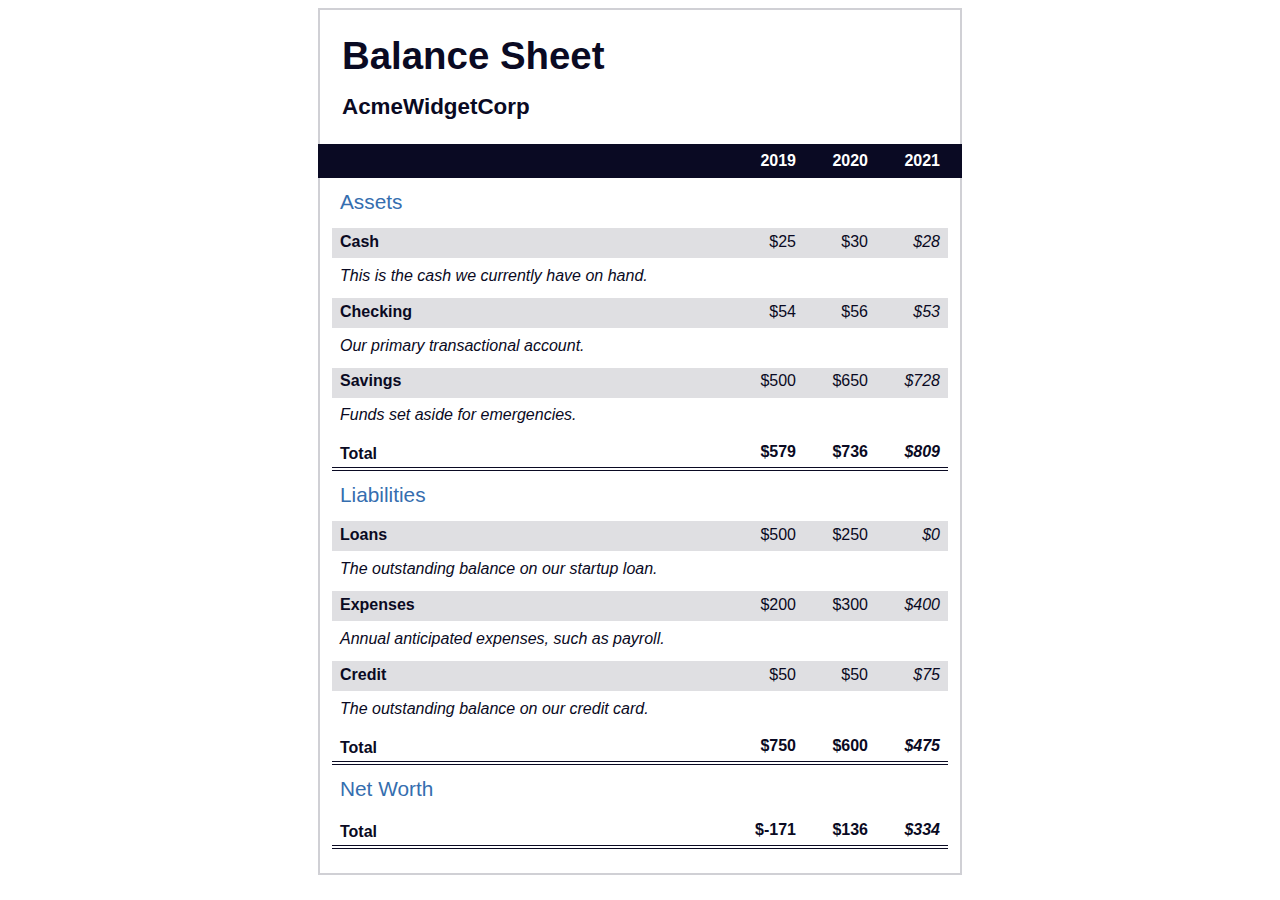
<file: BalanceSheet/index.html>
<!DOCTYPE html>
<html lang="en">
    <head>
        <meta charset="UTF-8" />
        <meta name="viewport" content="width=device-width, initial-scale=1.0" />
        <title>Balance Sheet</title>
        <link rel="stylesheet" href="./styles.css" />
    </head>
    <body>
        <main>
            <section>
                <h1>
                    <span class="flex">
                        <span>AcmeWidgetCorp</span>
                        <span>Balance Sheet</span>
                    </span>
                </h1>
                <div id="years" aria-hidden="true">
                    <span class="year">2019</span>
                    <span class="year">2020</span>
                    <span class="year">2021</span>
                </div>
                <div class="table-wrap">
                    <table>
                        <caption>
                            Assets
                        </caption>
                        <thead>
                            <tr>
                                <td></td>
                                <th><span class="sr-only year">2019</span></th>
                                <th><span class="sr-only year">2020</span></th>
                                <th class="current">
                                    <span class="sr-only year">2021</span>
                                </th>
                            </tr>
                        </thead>
                        <tbody>
                            <tr class="data">
                                <th>
                                    Cash
                                    <span class="description"
                                        >This is the cash we currently have on
                                        hand.</span
                                    >
                                </th>
                                <td>$25</td>
                                <td>$30</td>
                                <td class="current">$28</td>
                            </tr>
                            <tr class="data">
                                <th>
                                    Checking
                                    <span class="description"
                                        >Our primary transactional
                                        account.</span
                                    >
                                </th>
                                <td>$54</td>
                                <td>$56</td>
                                <td class="current">$53</td>
                            </tr>
                            <tr class="data">
                                <th>
                                    Savings
                                    <span class="description"
                                        >Funds set aside for emergencies.</span
                                    >
                                </th>
                                <td>$500</td>
                                <td>$650</td>
                                <td class="current">$728</td>
                            </tr>
                            <tr class="total">
                                <th>
                                    Total <span class="sr-only">Assets</span>
                                </th>
                                <td>$579</td>
                                <td>$736</td>
                                <td class="current">$809</td>
                            </tr>
                        </tbody>
                    </table>
                    <table>
                        <caption>
                            Liabilities
                        </caption>
                        <thead>
                            <tr>
                                <td></td>
                                <th><span class="sr-only">2019</span></th>
                                <th><span class="sr-only">2020</span></th>
                                <th><span class="sr-only">2021</span></th>
                            </tr>
                        </thead>
                        <tbody>
                            <tr class="data">
                                <th>
                                    Loans
                                    <span class="description"
                                        >The outstanding balance on our startup
                                        loan.</span
                                    >
                                </th>
                                <td>$500</td>
                                <td>$250</td>
                                <td class="current">$0</td>
                            </tr>
                            <tr class="data">
                                <th>
                                    Expenses
                                    <span class="description"
                                        >Annual anticipated expenses, such as
                                        payroll.</span
                                    >
                                </th>
                                <td>$200</td>
                                <td>$300</td>
                                <td class="current">$400</td>
                            </tr>
                            <tr class="data">
                                <th>
                                    Credit
                                    <span class="description"
                                        >The outstanding balance on our credit
                                        card.</span
                                    >
                                </th>
                                <td>$50</td>
                                <td>$50</td>
                                <td class="current">$75</td>
                            </tr>
                            <tr class="total">
                                <th>
                                    Total
                                    <span class="sr-only">Liabilities</span>
                                </th>
                                <td>$750</td>
                                <td>$600</td>
                                <td class="current">$475</td>
                            </tr>
                        </tbody>
                    </table>
                    <table>
                        <caption>
                            Net Worth
                        </caption>
                        <thead>
                            <tr>
                                <td></td>
                                <th><span class="sr-only">2019</span></th>
                                <th><span class="sr-only">2020</span></th>
                                <th><span class="sr-only">2021</span></th>
                            </tr>
                        </thead>
                        <tbody>
                            <tr class="total">
                                <th>
                                    Total <span class="sr-only">Net Worth</span>
                                </th>
                                <td>$-171</td>
                                <td>$136</td>
                                <td class="current">$334</td>
                            </tr>
                        </tbody>
                    </table>
                </div>
            </section>
        </main>
    </body>
</html>
</file>
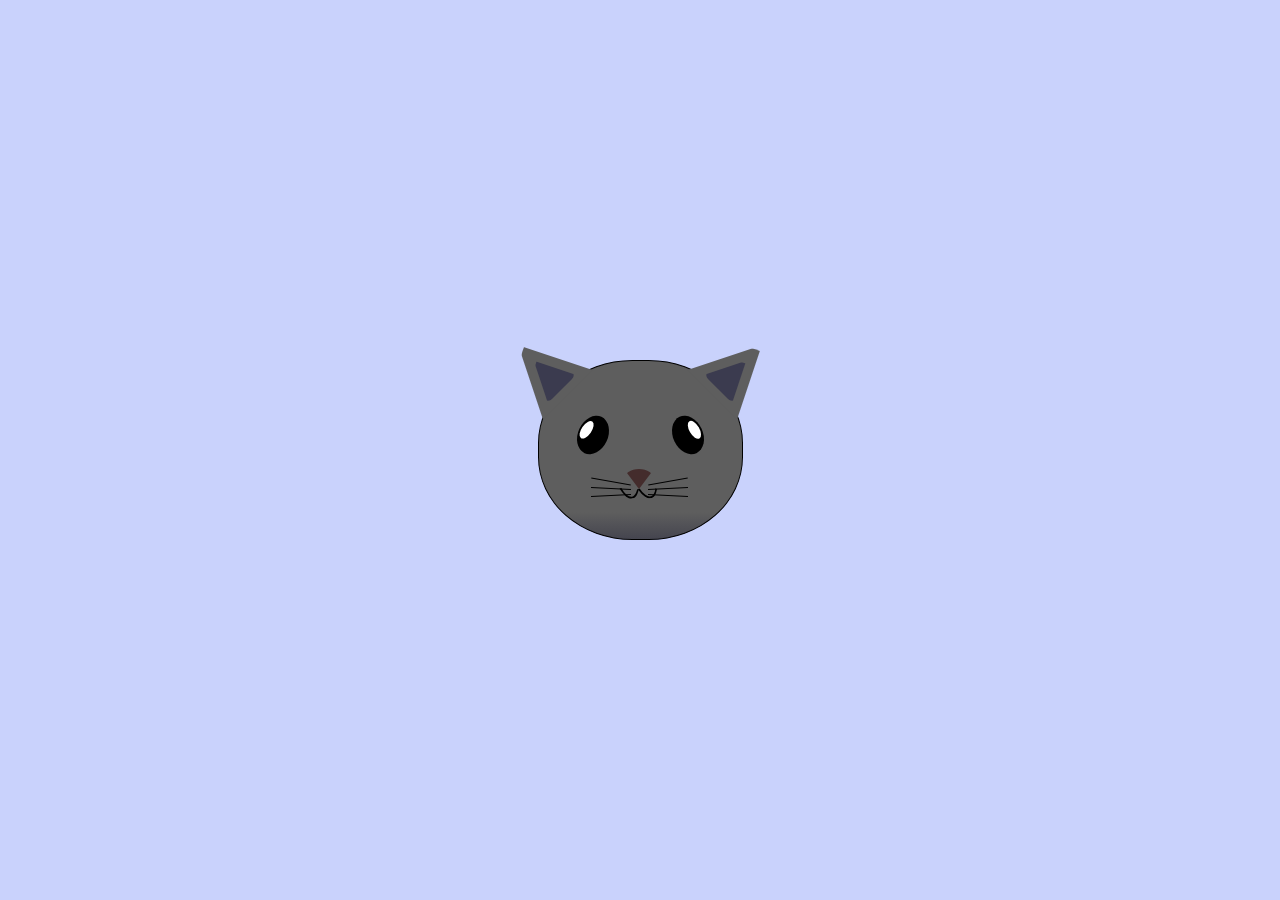
<file: CatPainting/index.html>
<!DOCTYPE html>
<html lang="en">
<head>
    <meta charset="UTF-8">
    <meta name="viewport" content="width=device-width, initial-scale=1.0">
    <title>Cat Painting</title>
    <link rel="stylesheet" href="./styles.css">
</head>
<body>
    <main>
        <div class="cat-head">
            <div class="cat-ears">
                <div class="cat-left-ear">
                    <div class="cat-left-inner-ear"></div>
                </div>
                <div class="cat-right-ear">
                    <div class="cat-right-inner-ear"></div>
                </div>
            </div>
            <div class="cat-eyes">
                <div class="cat-left-eye">
                    <div class="cat-left-inner-eye"></div>
                </div>
                <div class="cat-right-eye">
                    <div class="cat-right-inner-eye"></div>
                </div>
            </div>
            <div class="cat-nose"></div>
            <div class="cat-mouth">
                <div class="cat-mouth-line-left"></div>
                <div class="cat-mouth-line-right"></div>
            </div>
            <div class="cat-whiskers">
                <div class="cat-whiskers-left">
                    <div class="cat-whisker-left-top"></div>
                    <div class="cat-whisker-left-middle"></div>
                    <div class="cat-whisker-left-bottom"></div>
                </div>
                <div class="cat-whiskers-right">
                    <div class="cat-whisker-right-top"></div>
                    <div class="cat-whisker-right-middle"></div>
                    <div class="cat-whisker-right-bottom"></div>
                </div>
            </div>
        </div>
    </main>
</body>
</html>
</file>
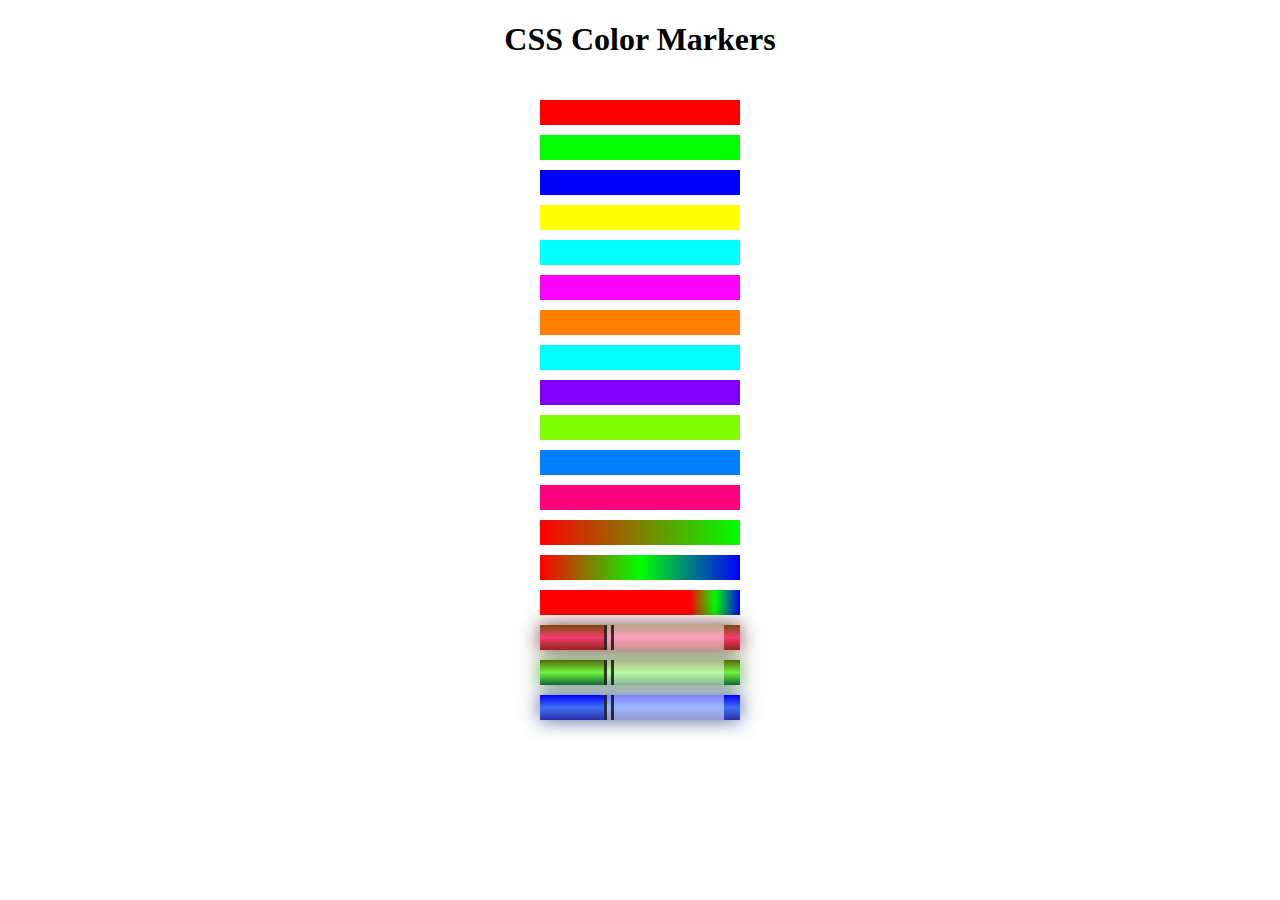
<file: CSSColorMarkers/index.html>
<!DOCTYPE html>
<html lang="en">
  <head>
    <meta charset="utf-8">
    <meta name="viewport" content="width=device-width, initial-scale=1.0">
    <title>Colored Markers</title>
    <link rel="stylesheet" href="styles.css">
  </head>
  <body>
    <h1>CSS Color Markers</h1>
    <div class="container">
      <div class="marker red">
      </div>
      <div class="marker green">
      </div>
      <div class="marker blue">
      </div>
      <div class="marker yellow">
      </div>
      <div class="marker cyan">
      </div>
      <div class="marker magenta">
      </div>
      <div class="marker orange">
      </div>
      <div class="marker spring_green">
      </div>
      <div class="marker violet">
      </div>
      <div class="marker chartreuse_green">
      </div>
      <div class="marker azure">
      </div>
      <div class="marker rose">
      </div>
      <div class="marker red-to-green">
      </div>
      <div class="marker red-to-green-to-blue">
      </div>
      <div class="marker color-stops">
      </div>
      <div class="marker redish-gradient">
      	<div class="cap"></div>
      	<div class="sleeve"></div>
      </div>
      <div class="marker greenish-gradient">
        <div class="cap"></div>
        <div class="sleeve"></div>
      </div>
      <div class="marker blueish-gradient">
        <div class="cap"></div>
        <div class="sleeve"></div>
      </div>
    </div>
  </body>
</html>
</file>
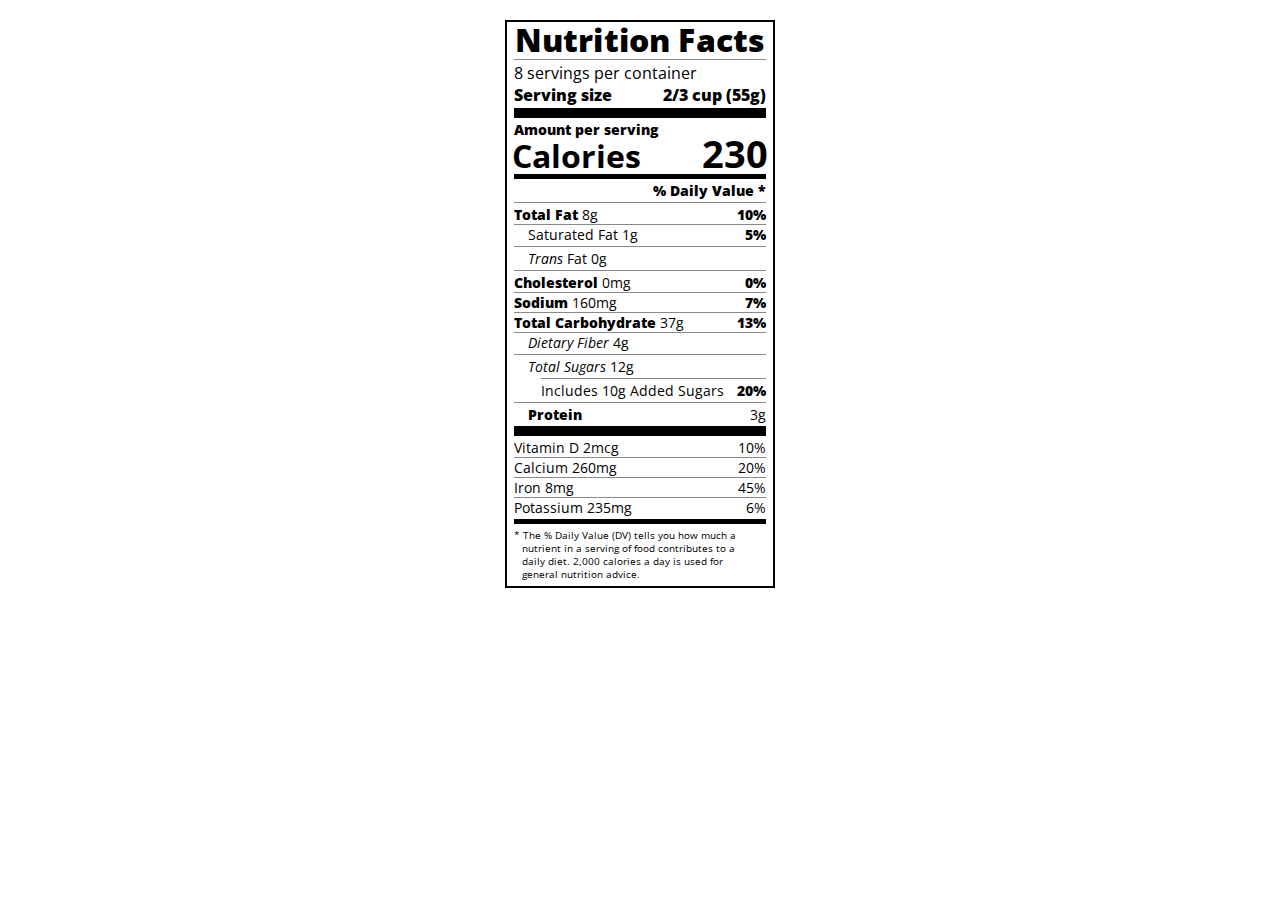
<file: NutritionLabel/index.html>
<!DOCTYPE html>
<html lang="en">
<head>
    <meta charset="UTF-8">
    <meta name="viewport" content="width=device-width, initial-scale=1.0">
    <title>Nutrition Label</title>
    <link rel="stylesheet" href="https://fonts.googleapis.com/css?family=Open+Sans:400,700,800">
    <link rel="stylesheet" href="styles.css">
</head>
<body>
    <div class="label">
        <header>
            <h1 class="bold">Nutrition Facts</h1>
            <div class="divider"></div>
            <p>8 servings per container</p>
            <p class="bold">Serving size <span>2/3 cup (55g)</span></p>
        </header>
        <div class="divider large"></div>
        <div class="calories-info">
            <div class="left-container">
                <h2 class="bold small-text">Amount per serving</h2>
                <p>Calories</p>
            </div>
            <span>230</span>
        </div>
        <div class="divider medium"></div>
        <div class="daily-value small-text">
            <p class="bold right no-divider">% Daily Value *</p>
            <div class="divider"></div>
            <p><span><span class="bold">Total Fat</span> 8g</span> <span class="bold">10%</span></p>
            <p class="indent no-divider">Saturated Fat 1g <span class="bold">5%</span></p>
            <div class="divider"></div>
            <p class="indent no-divider"><span><i>Trans</i> Fat 0g</span></p>
            <div class="divider"></div>
            <p><span><span class="bold">Cholesterol</span> 0mg</span> <span class="bold">0%</span></p>
            <p><span><span class="bold">Sodium</span> 160mg</span> <span class="bold">7%</span></p>
            <p><span><span class="bold">Total Carbohydrate</span> 37g</span> <span class="bold">13%</span></p>
            <p class="indent no-divider"><span><i>Dietary Fiber</i> 4g</span></p>
            <div class="divider"></div>
            <p class="indent no-divider"><span><i>Total Sugars</i> 12g</span></p>
            <div class="divider double-indent"></div>
            <p class="double-indent no-divider">Includes 10g Added Sugars <span class="bold">20%</span></p>
            <div class="divider"></div>
            <p class="indent no-divider"><span class="bold">Protein</span> 3g</p>
            <div class="divider large"></div>
            <p>Vitamin D 2mcg <span>10%</span></p>
            <p>Calcium 260mg <span>20%</span></p>
            <p>Iron 8mg <span>45%</span></p>
            <p class="no-divider">Potassium 235mg <span>6%</span></p>
        </div>
        <div class="divider medium"></div>
        <p class="note">* The % Daily Value (DV) tells you how much a nutrient in a serving of food contributes
            to a daily diet. 2,000 calories a day is used for general nutrition advice.</p>
    </div>
</body>
</html>
</file>
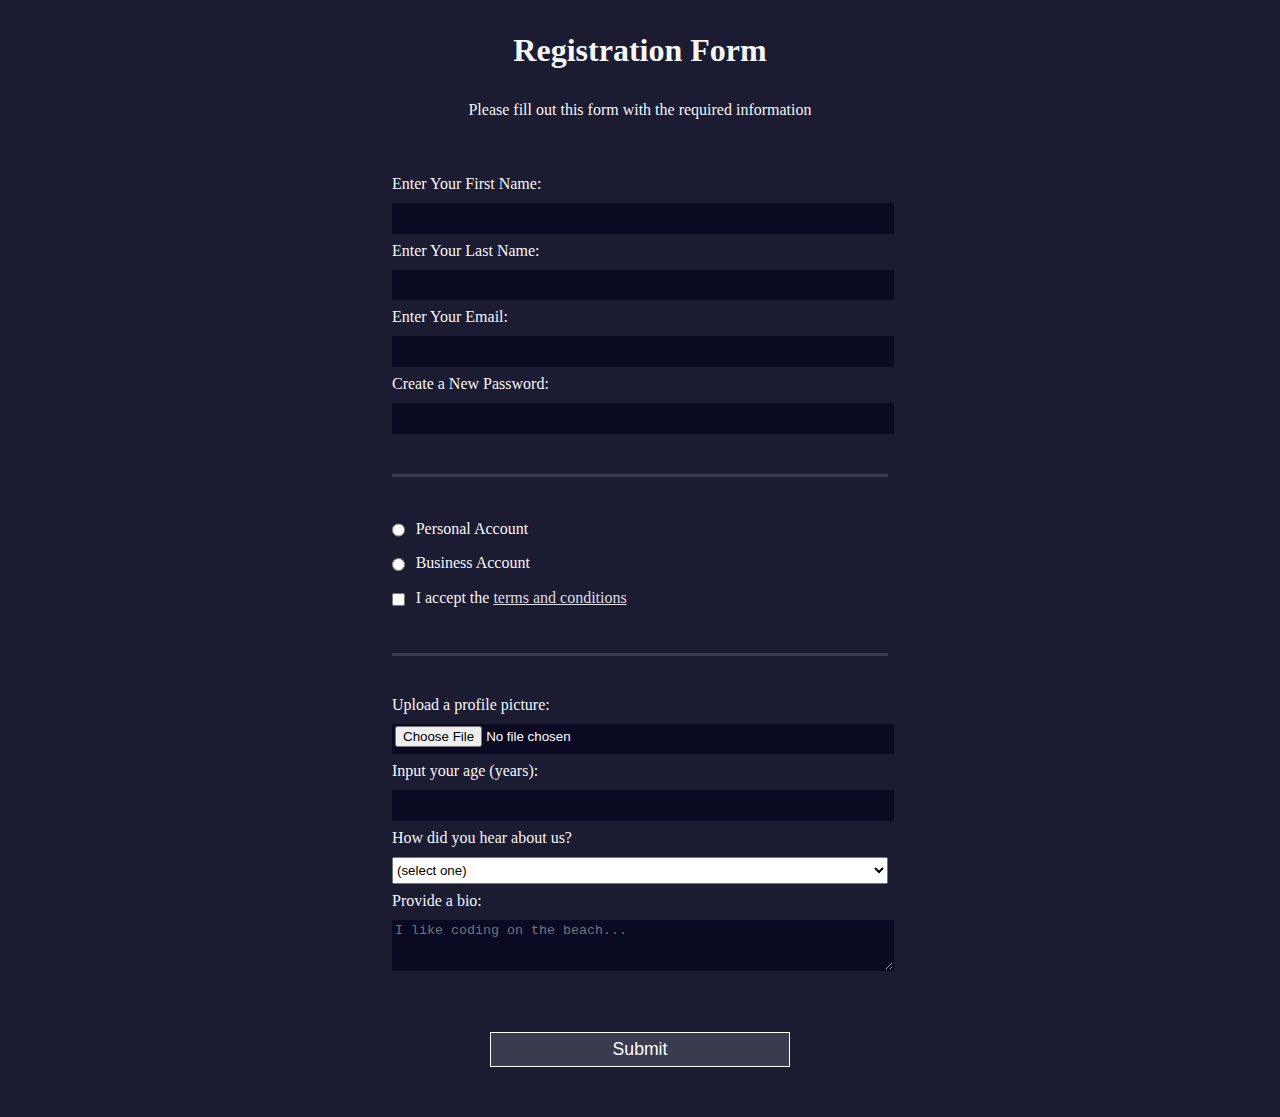
<file: RegistrationForm/index.html>
<!DOCTYPE html>
<html lang="en">
  <head>
    <meta charset="UTF-8">
    <title>Registration Form</title>
    <link rel="stylesheet" href="styles.css" />
  </head>
  <body>
    <h1>Registration Form</h1>
    <p>Please fill out this form with the required information</p>
    <form method="post" action='https://register-demo.freecodecamp.org'>
      <fieldset>
        <label for="first-name">Enter Your First Name: <input id="first-name" name="first-name" type="text" required /></label>
        <label for="last-name">Enter Your Last Name: <input id="last-name" name="last-name" type="text" required /></label>
        <label for="email">Enter Your Email: <input id="email" name="email" type="email" required /></label>
        <label for="new-password">Create a New Password: <input id="new-password" name="new-password" type="password" pattern="[a-z0-5]{8,}" required /></label>
      </fieldset>
      <fieldset>
        <label for="personal-account"><input id="personal-account" type="radio" name="account-type" class="inline" /> Personal Account</label>
        <label for="business-account"><input id="business-account" type="radio" name="account-type" class="inline" /> Business Account</label>
        <label for="terms-and-conditions">
          <input id="terms-and-conditions" type="checkbox" required name="terms-and-conditions" class="inline" /> I accept the <a href="https://www.freecodecamp.org/news/terms-of-service/">terms and conditions</a>
        </label>
      </fieldset>
      <fieldset>
        <label for="profile-picture">Upload a profile picture: <input id="profile-picture" type="file" name="file" /></label>
        <label for="age">Input your age (years): <input id="age" type="number" name="age" min="13" max="120" /></label>
        <label for="referrer">How did you hear about us?
          <select id="referrer" name="referrer">
            <option value="">(select one)</option>
            <option value="1">freeCodeCamp News</option>
            <option value="2">freeCodeCamp YouTube Channel</option>
            <option value="3">freeCodeCamp Forum</option>
            <option value="4">Other</option>
          </select>
        </label>
        <label for="bio">Provide a bio:
          <textarea id="bio" name="bio" rows="3" cols="30" placeholder="I like coding on the beach..."></textarea>
        </label>
      </fieldset>
      <input type="submit" value="Submit" />
    </form>
  </body>
</html>
</file>
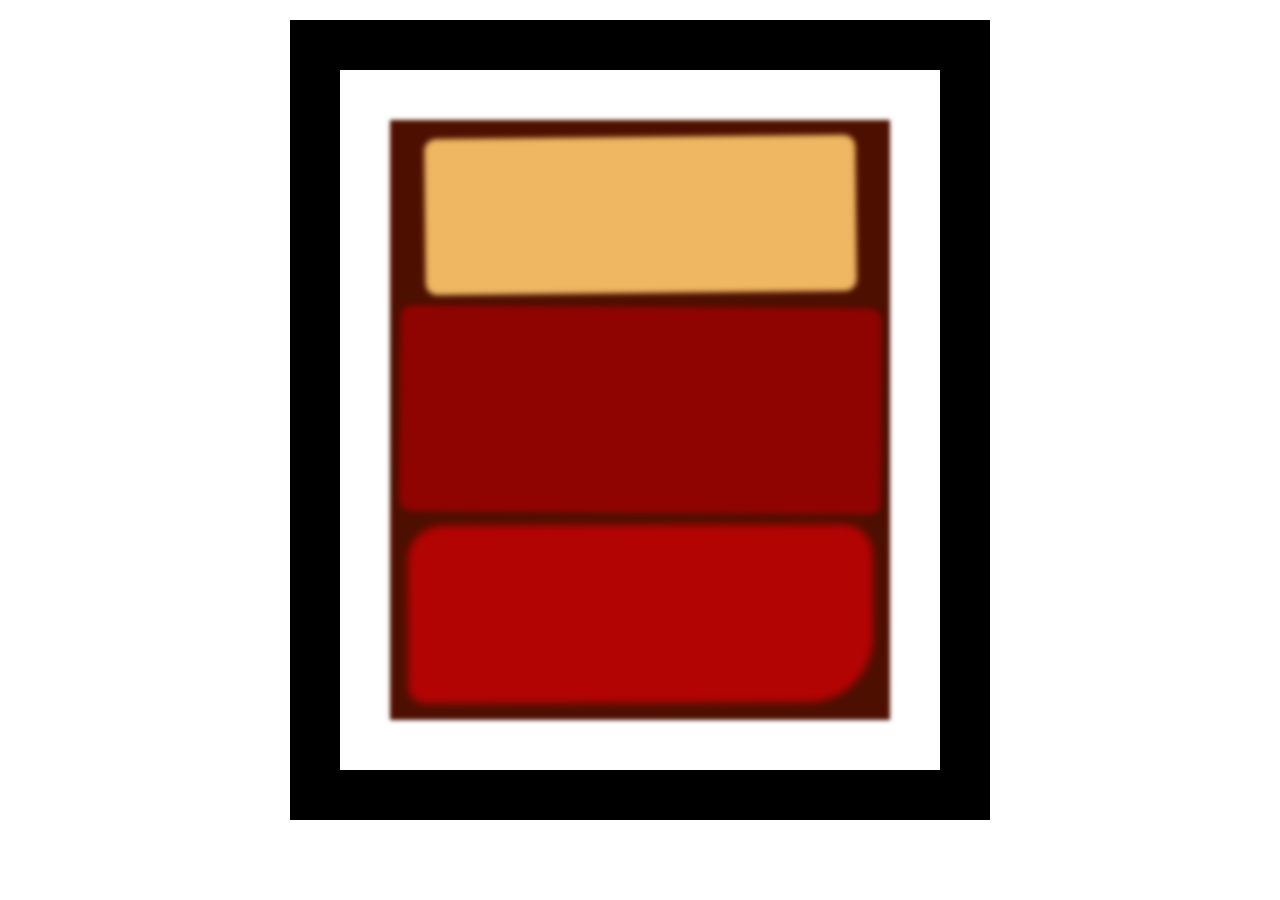
<file: RothkoPainting/index.html>
<!DOCTYPE html>
<html lang="en">
<head>
    <meta charset="UTF-8">
    <meta name="viewport" content="width=device-width, initial-scale=1.0">
    <title>Rothko Painting</title>
    <link href="styles.css" rel="stylesheet">
</head>
<body>
    <!-- <img src="https://cdn.freecodecamp.org/curriculum/css-box-model/diagram-1.png" alt="css-box-model">
    <img src="https://cdn.freecodecamp.org/curriculum/css-box-model/diagram-2.png" alt="css-box-model">
    <img src="https://cdn.freecodecamp.org/curriculum/css-box-model/diagram-3.png" alt="css-box-model"> -->

    <div class="frame">
        <div class="canvas">
            <div class="one"></div>
            <div class="two"></div>
            <div class="three"></div>
        </div>
    </div>
</body>
</html>
</file>
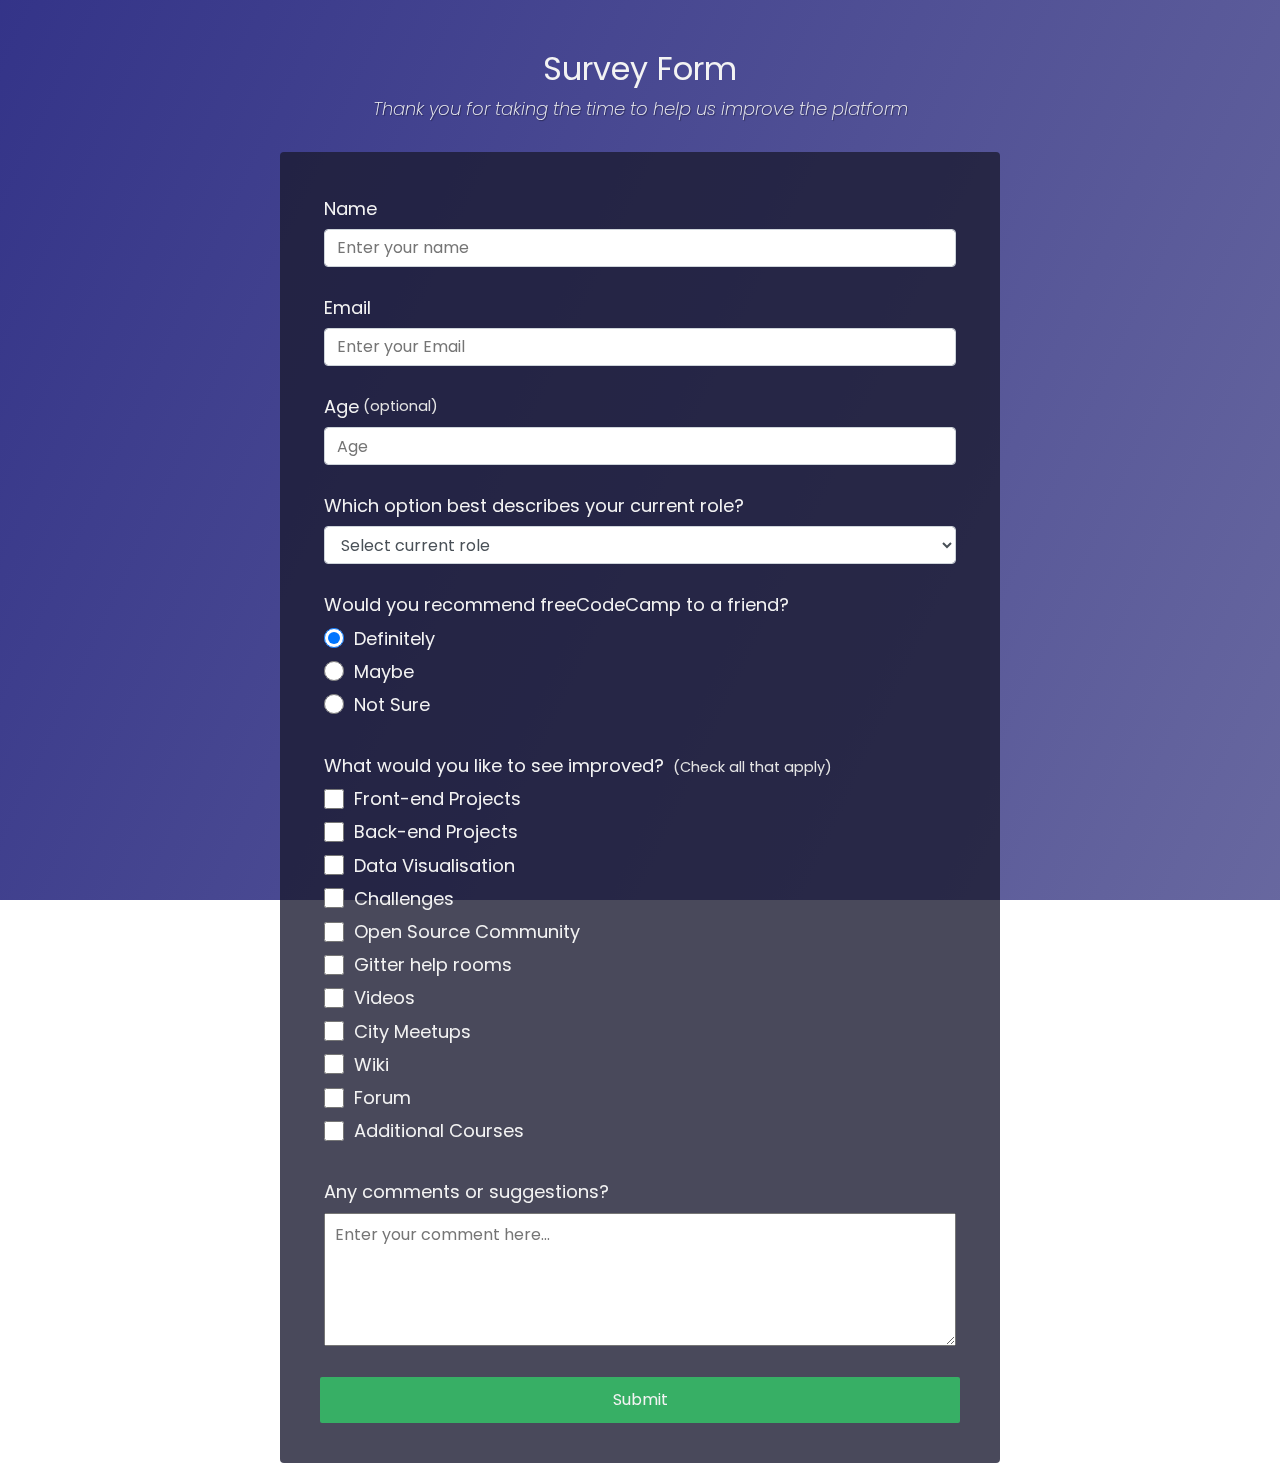
<file: SurveyForm/index.html>
<!DOCTYPE html>
<html lang="en">
<head>
    <meta charset="UTF-8">
    <meta name="viewport" content="width=device-width, initial-scale=1.0">
    <link rel="stylesheet" href="styles.css">
    <title>Survey Form</title>
</head>
<body>
    <div class="container">
        <header class="header">
            <h1 id="title" class="text-center">Survey Form</h1>
            <p id="description" class="description text-center"> Thank you for taking the time to help us improve the platform</p>
        </header>
        <!-- form -->
        <form id="survey-form">
            <fieldset class="form-group">
                <label id="name-label" for="name">Name</label>
                <input type="text" id="name" class="form-control" name="name" required placeholder="Enter your name">
            </fieldset>
            <fieldset class="form-group">
                <label id="email-label" for="email">Email</label>
                <input type="email" id="email" class="form-control" name="email" required placeholder="Enter your Email">
            </fieldset>
            <fieldset class="form-group">
                <label id="number-label" for="number">Age <span class="clue">(optional)</span></label>
                <input type="number" id="number" class="form-control" name="age" pattern="[0-9]" min="10" max="99" placeholder="Age">
            </fieldset>
            <!-- dropdown select -->
            <fieldset class="form-group">
                <label for="dropdown">Which option best describes your current role?</label>
                <select id="dropdown" class="form-control" name="role" required>
                    <option disabled selected value="">Select current role</option>
                    <option value="student">Student</option>
                    <option value="job">Full Time Job</option>
                    <option value="learner">Full Time Learner</option>
                    <option value="preferNo">Prefer not to say</option>
                    <option value="other">Other</option>
                </select>
            </fieldset>
            <!-- radio button -->
            <fieldset class="form-group">
                <p>Would you recommend freeCodeCamp to a friend?</p>
                <label for="definitely">
                    <input id="definitely" type="radio" name="user-recommend" value="definitely" class="input-radio" checked /> Definitely
                </label>
                <label for="maybe">
                    <input id="maybe" type="radio" name="user-recommend" value="maybe" class="input-radio" /> Maybe
                </label>
                <label for="not-sure">
                    <input id="not-sure" type="radio" name="user-recommend" value="not-sure" class="input-radio" /> Not Sure
                </label>
            </fieldset>
            <!-- checkbox -->
            <fieldset class="form-group">
                <p>What would you like to see improved? <span class="clue">(Check all that apply)</span></p>
                <label for="frontend-projects">
                    <input id="frontend-projects" type="checkbox" name="prefer" value="front-end-projects" class="input-checkbox" /> Front-end Projects</a>
                </label>
                <label for="backend-projects">
                    <input id="backend-projects" type="checkbox" name="prefer" value="back-end-projects" class="input-checkbox" /> Back-end Projects</a>
                </label>
                <label for="data-visualisation">
                    <input id="data-visualisation" type="checkbox" name="prefer" value="data-visualisation" class="input-checkbox" /> Data Visualisation</a>
                </label>
                <label for="challenges">
                    <input id="challenges" type="checkbox" name="prefer" value="challenges" class="input-checkbox" /> Challenges</a>
                </label>
                <label for="open-source-community">
                    <input id="open-source-community" type="checkbox" name="prefer" value="open-source-community" class="input-checkbox" /> Open Source Community</a>
                </label>
                <label for="gitter-help-rooms">
                    <input id="gitter-help-rooms" type="checkbox" name="prefer" value="gitter-help-rooms" class="input-checkbox" /> Gitter help rooms</a>
                </label>
                <label for="videos">
                    <input id="videos" type="checkbox" name="prefer" value="videos" class="input-checkbox" /> Videos</a>
                </label>
                <label for="city-meetups">
                    <input id="city-meetups" type="checkbox" name="prefer" value="city-meetups" class="input-checkbox" /> City Meetups</a>
                </label>
                <label for="wiki">
                    <input id="wiki" type="checkbox" name="prefer" value="wiki" class="input-checkbox" /> Wiki</a>
                </label>
                <label for="forum">
                    <input id="forum" type="checkbox" name="prefer" value="forum" class="input-checkbox" /> Forum</a>
                </label>
                <label for="additional-courses">
                    <input id="additional-courses" type="checkbox" name="prefer" value="additional-courses" class="input-checkbox" /> Additional Courses</a>
                </label>
            </fieldset>
            <!-- textarea -->
            <fieldset class="form-group">
                <p>Any comments or suggestions?</p>
                <textarea id="comments" class="input-textarea" name="comments" placeholder="Enter your comment here..." rows="5" cols="40"></textarea><br/>
            </fieldset>
            <!-- submit button -->
            <button id="submit" class="submit-button" type="submit">Submit</button>
        </form>
    </div>
</body>
</html>
</file>
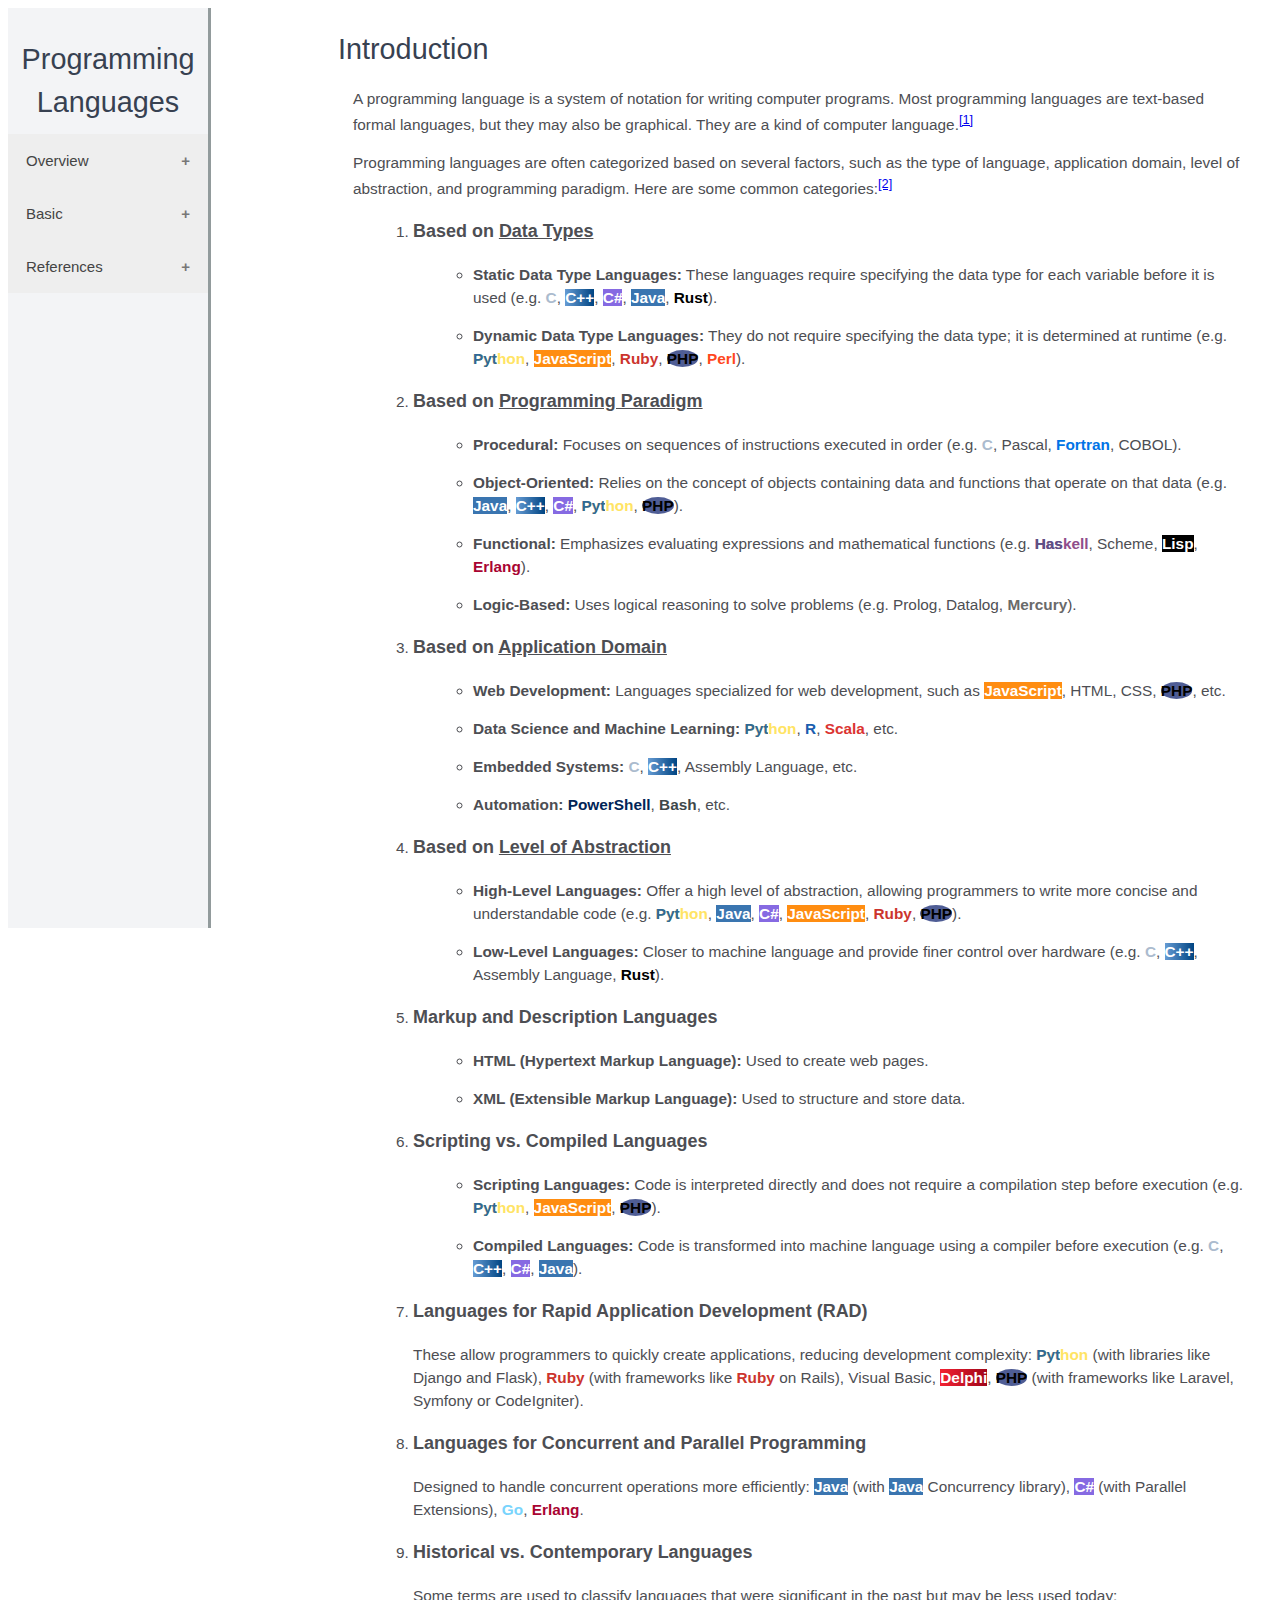
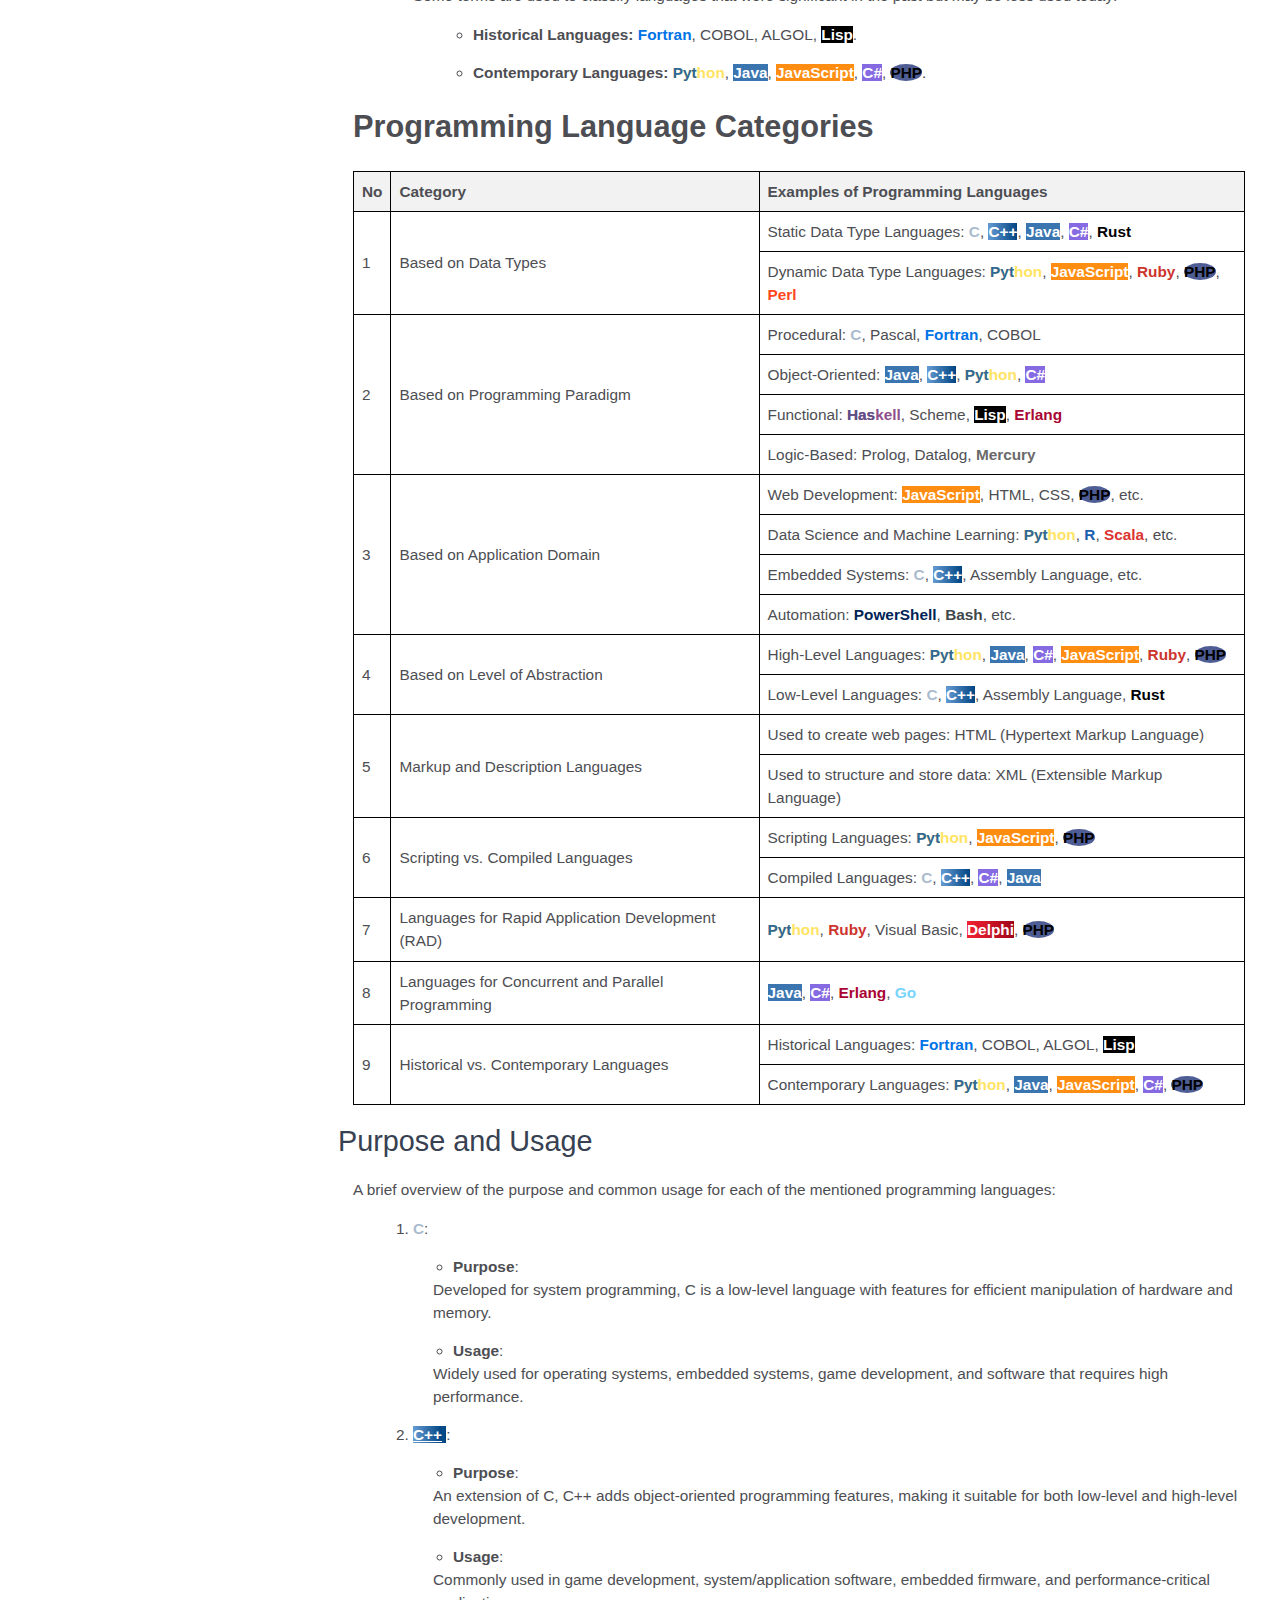
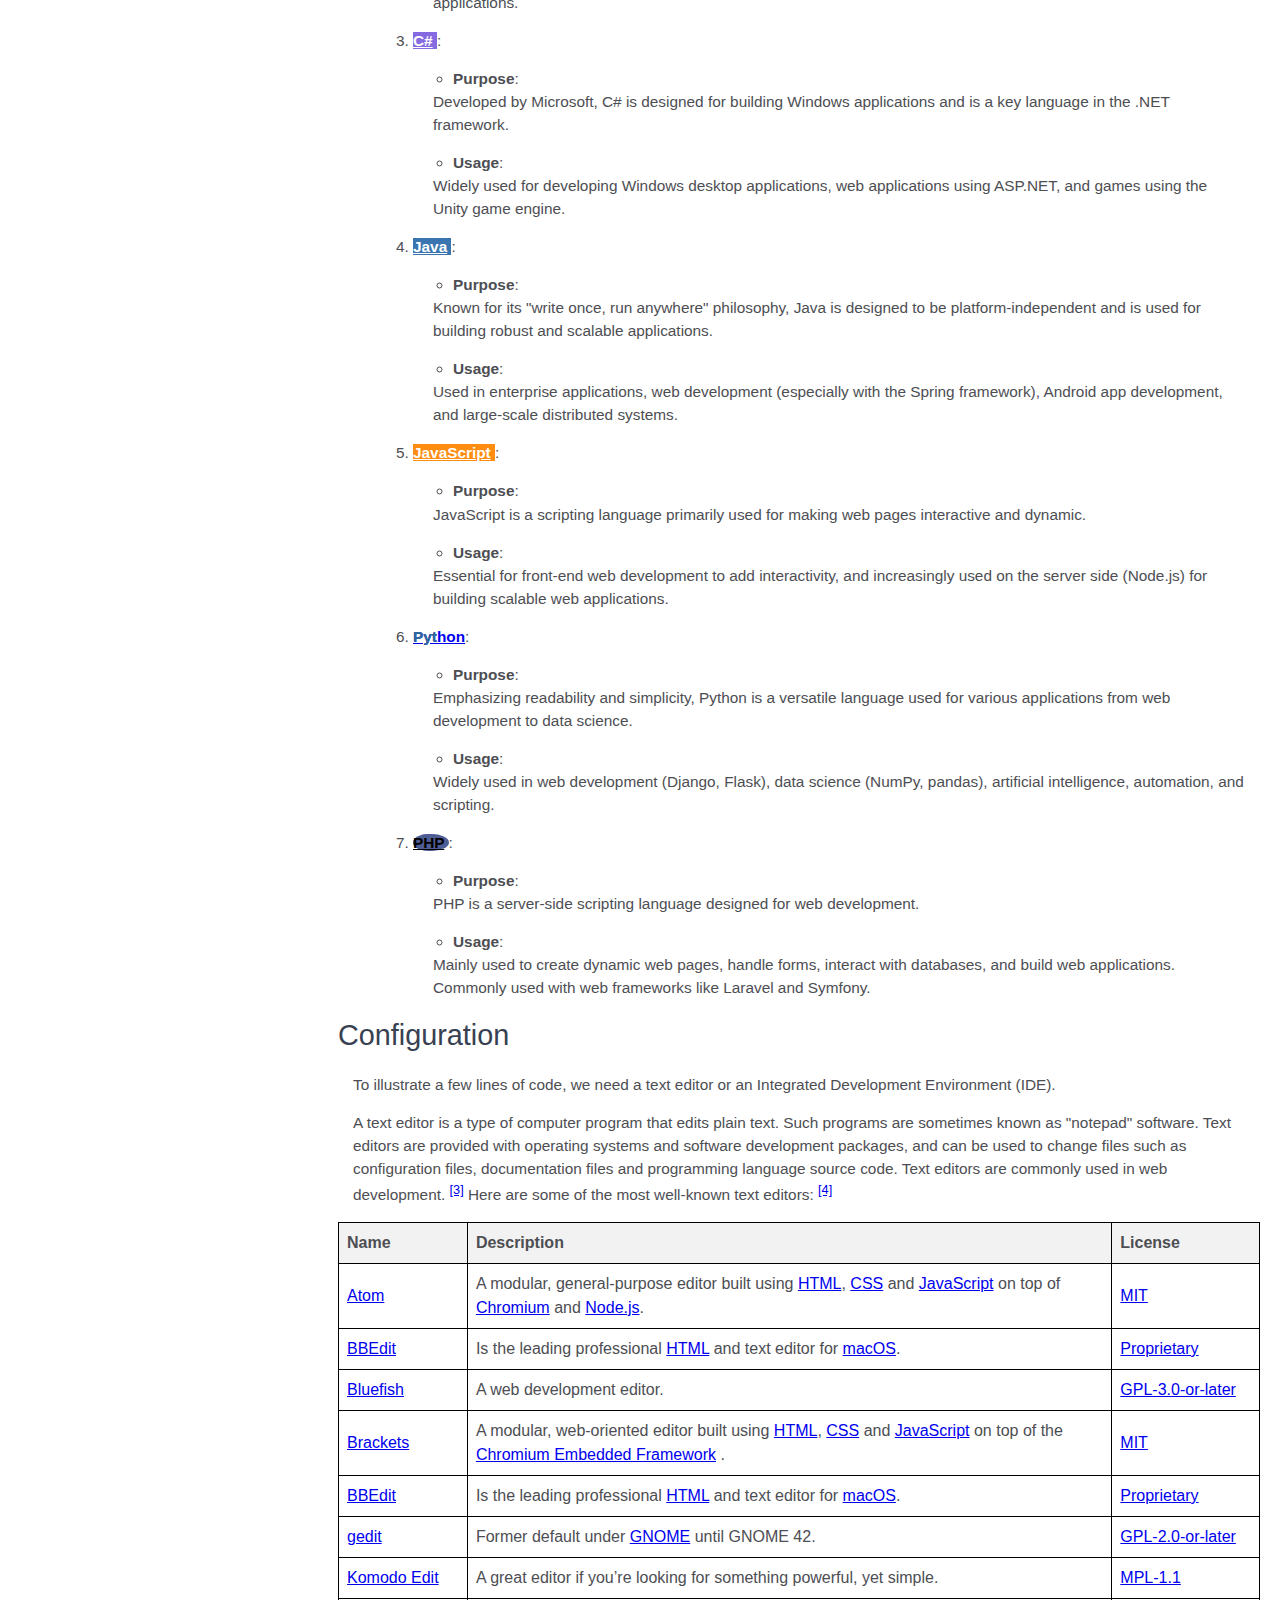
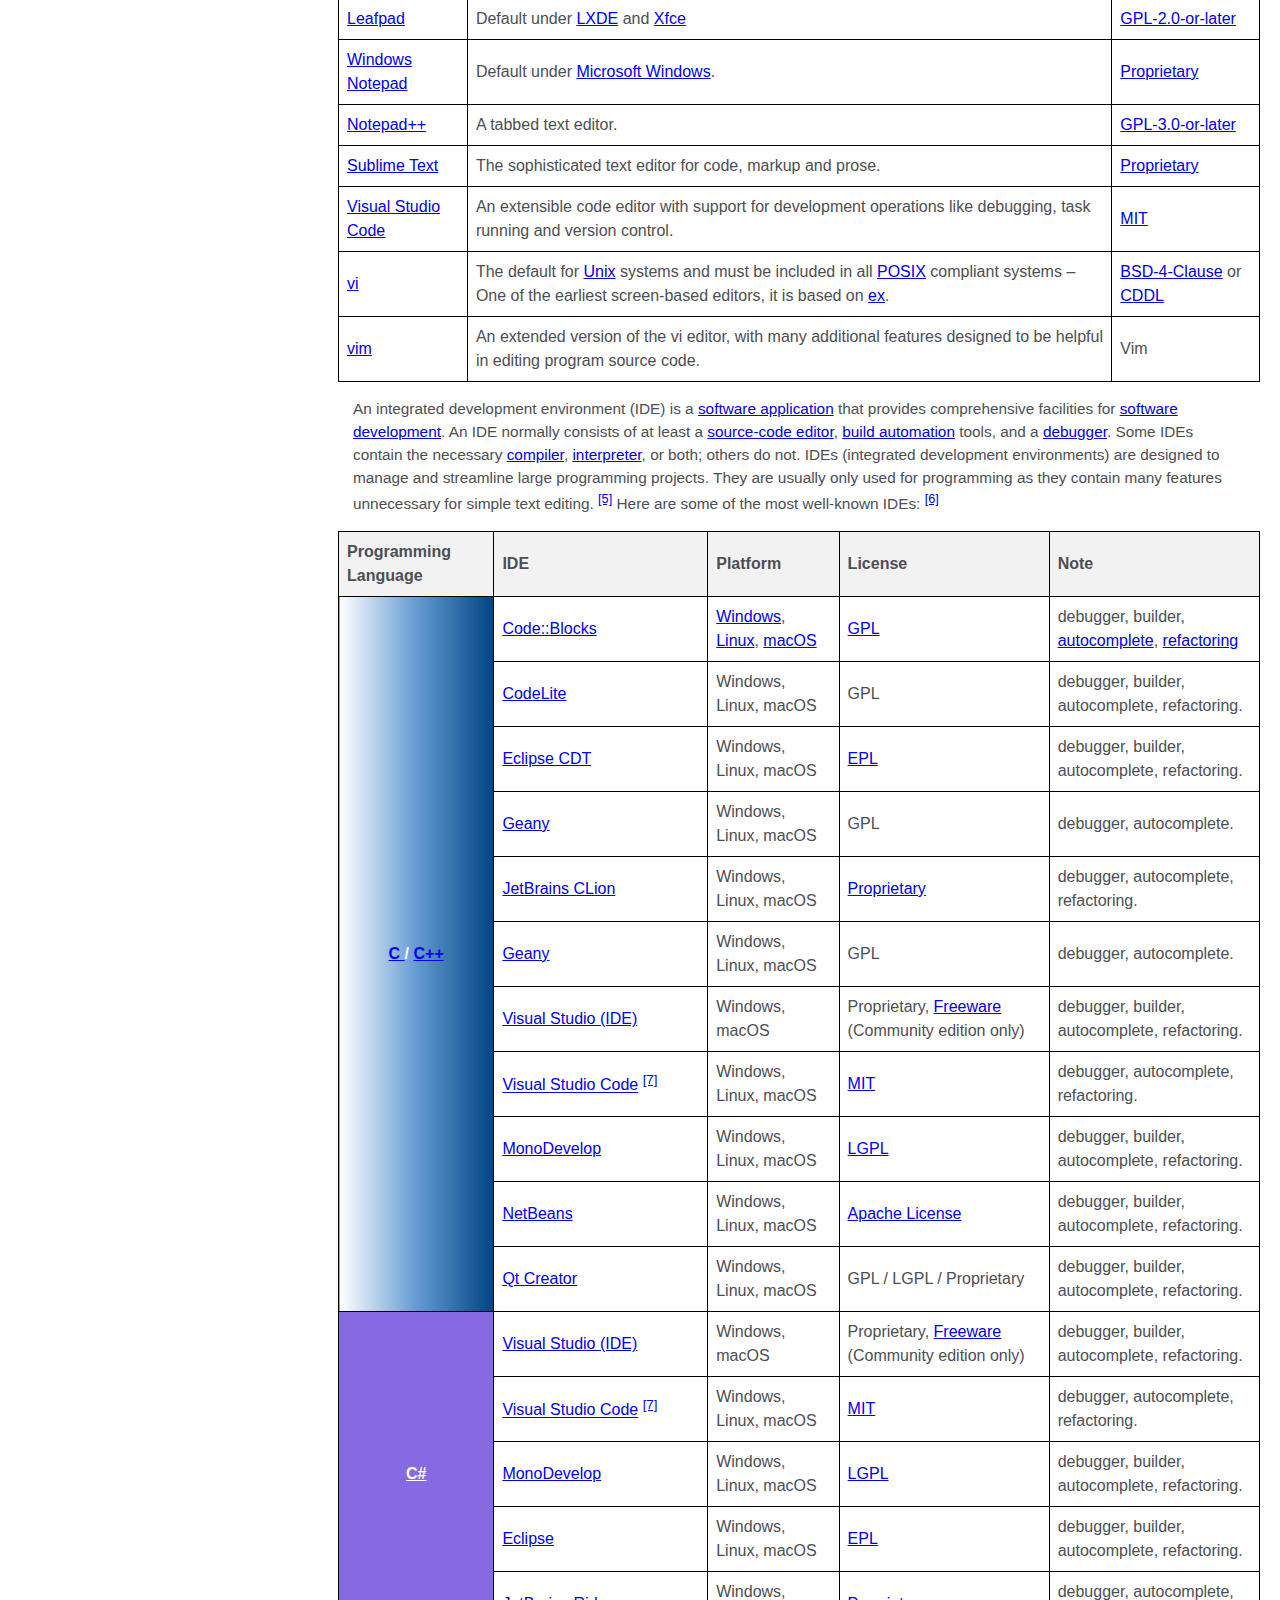
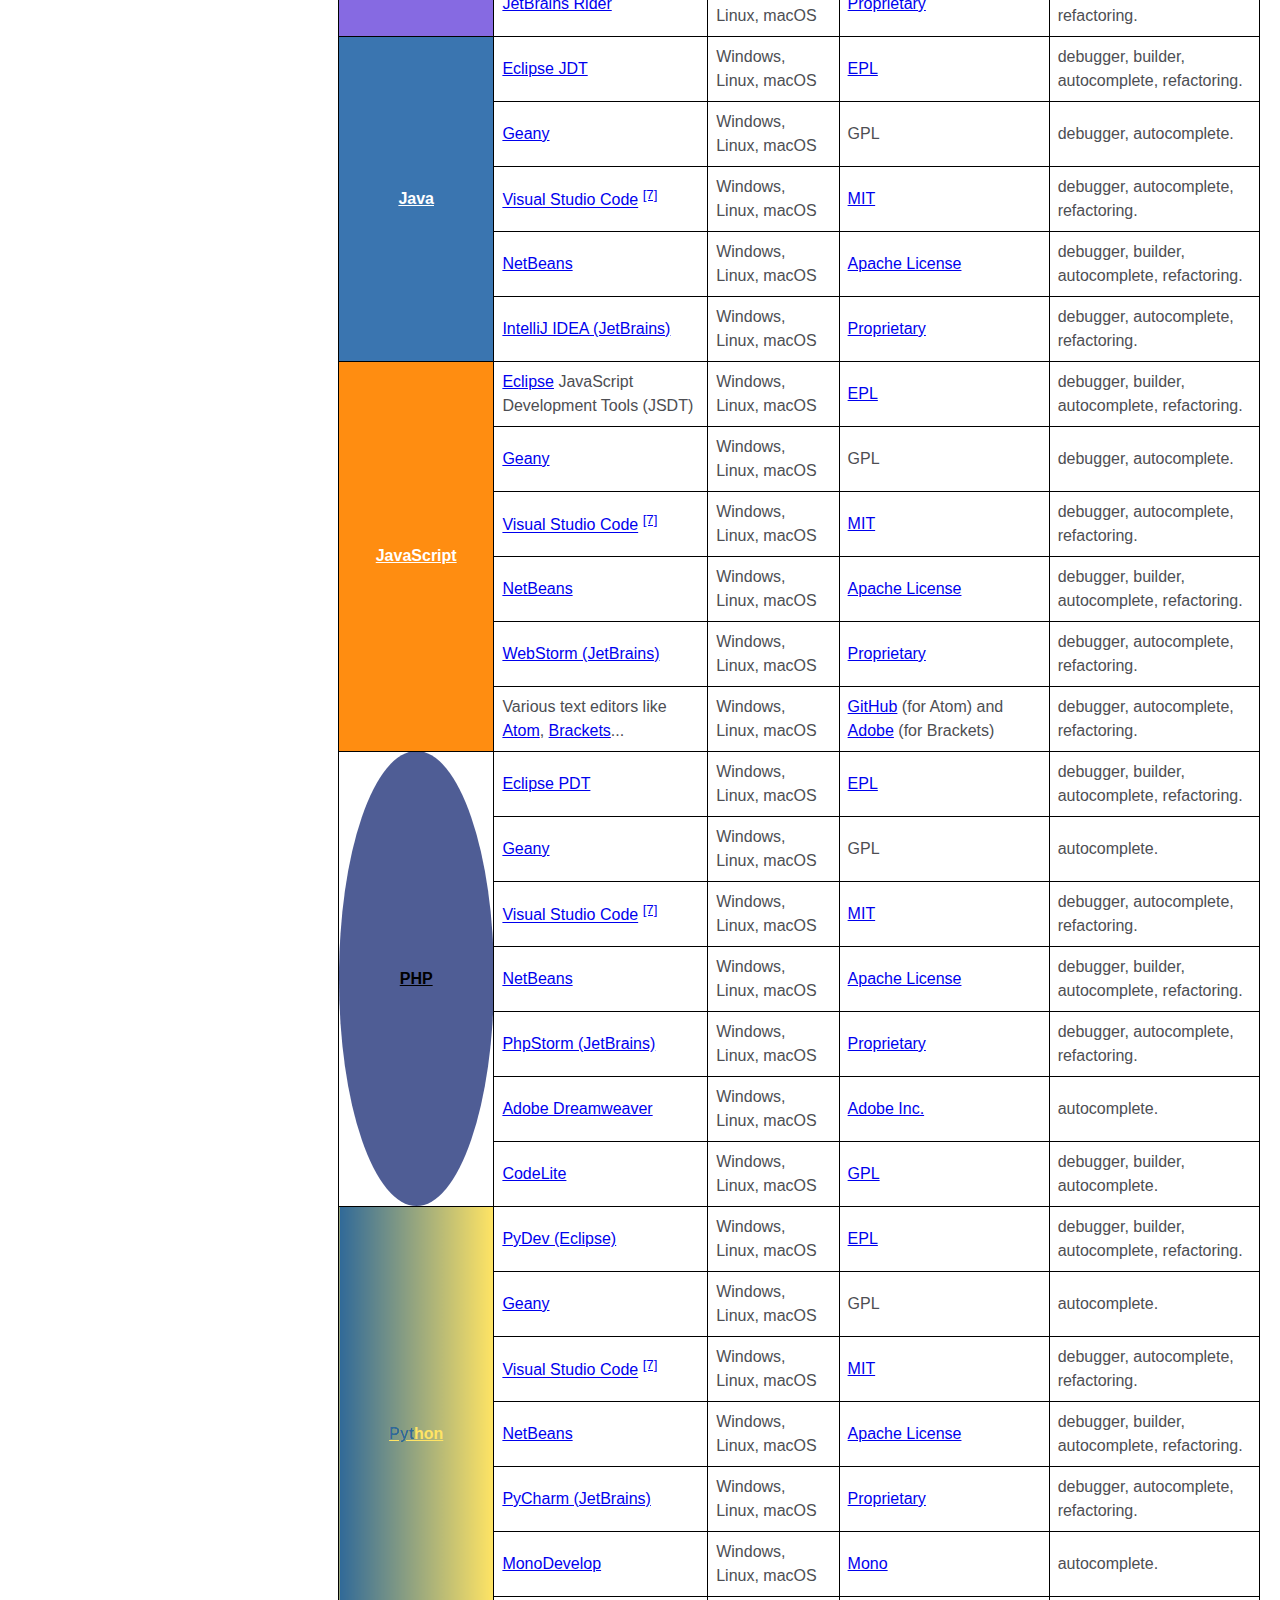
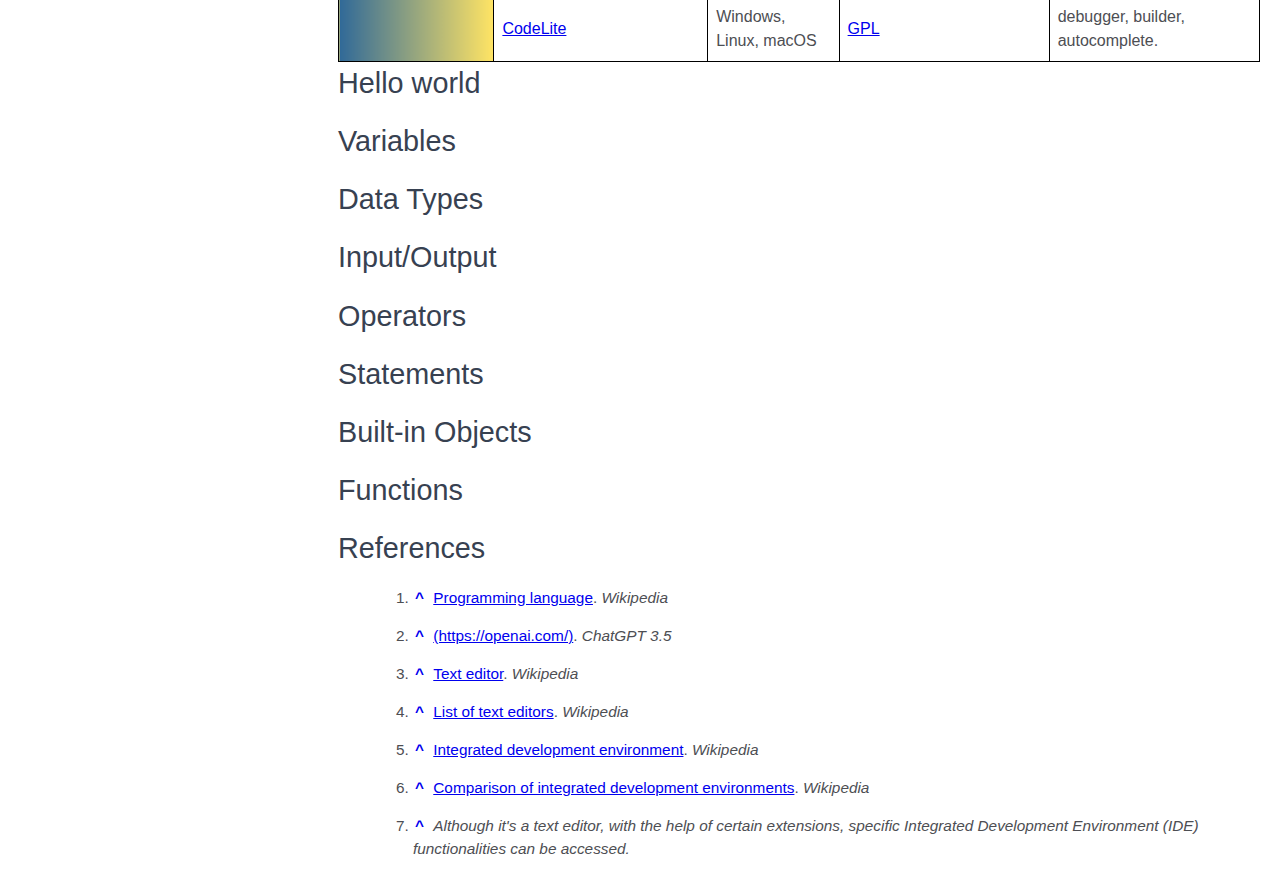
<file: TechnicalDocumentationPage/index.html>
<!DOCTYPE html>
<html lang="en">
    <head>
        <meta charset="UTF-8" />
        <meta name="viewport" content="width=device-width, initial-scale=1.0" />
        <title>Tehnical Documentation Page</title>
        <link rel="stylesheet" href="./styles.css" />
        <script src="https://ajax.googleapis.com/ajax/libs/jquery/2.1.1/jquery.min.js"></script>
    </head>
    <body>
        <nav id="navbar">
            <header>Programming Languages</header>

            <button class="accordion">Overview</button>
            <div class="panel">
                <ul class="submenu">
                    <li>
                        <a href="#Introduction" class="nav-link"
                            >Introduction</a
                        >
                    </li>
                    <li>
                        <a href="#Purpose_usage" class="nav-link"
                            >Purpose and Usage</a
                        >
                    </li>
                    <li>
                        <a href="#Configuration" class="nav-link"
                            >Configuration</a
                        >
                    </li>
                    <li>
                        <a href="#Hello_world" class="nav-link">Hello world!</a>
                    </li>
                </ul>
            </div>

            <button class="accordion">Basic</button>
            <div class="panel">
                <ul class="submenu">
                    <li>
                        <a href="#Variables" class="nav-link">Variables</a>
                    </li>
                    <li>
                        <a href="#Data_types" class="nav-link">Data types</a>
                    </li>
                    <li>
                        <a href="#Input_output" class="nav-link"
                            >Input/Output</a
                        >
                    </li>
                    <li>
                        <a href="#Operators" class="nav-link">Operators</a>
                    </li>
                    <li>
                        <a href="#Statements" class="nav-link"
                            >Control Statments</a
                        >
                    </li>
                    <li>
                        <a href="#Built_in_objects" class="nav-link"
                            >Built-in Objects</a
                        >
                    </li>
                    <li>
                        <a href="#Functions" class="nav-link">Functions</a>
                    </li>
                </ul>
            </div>

            <button class="accordion">References</button>
            <div class="panel">
                <ul class="submenu">
                    <li>
                        <a href="#References" class="nav-link">References</a>
                    </li>
                </ul>
            </div>
        </nav>

        <main id="main-doc">
            <section id="Introduction" class="main-section">
                <header>Introduction</header>
                <article>
                    <p>
                        A programming language is a system of notation for
                        writing computer programs. Most programming languages
                        are text-based formal languages, but they may also be
                        graphical. They are a kind of computer language.<sup
                            id="cite_ref-1"
                            ><a href="#cite_note-1">[1]</a></sup
                        >
                    </p>
                    <p>
                        Programming languages are often categorized based on
                        several factors, such as the type of language,
                        application domain, level of abstraction, and
                        programming paradigm. Here are some common
                        categories:<sup id="cite_ref-2"
                            ><a href="#cite_note-2">[2]</a></sup
                        >
                    </p>
                    <ol>
                        <li>
                            <h3>Based on <u>Data Types</u></h3>
                            <ul>
                                <li>
                                    <strong>Static Data Type Languages:</strong>
                                    These languages require specifying the data
                                    type for each variable before it is used
                                    (e.g. <span class="C_color">C</span>,
                                    <span class="Cpp_color">C++</span>,
                                    <span class="Csharp_color"
                                        ><span class="Csharp_color"
                                            >C#</span
                                        ></span
                                    >, <span class="Java_color">Java</span>,
                                    <span class="Rust_color">Rust</span>).
                                </li>
                                <li>
                                    <strong
                                        >Dynamic Data Type Languages:</strong
                                    >
                                    They do not require specifying the data
                                    type; it is determined at runtime (e.g.
                                    <span data-char="Pyt" class="Pyt_color"
                                        >Python</span
                                    >, <span class="JS_color">JavaScript</span>,
                                    <span class="Ruby_color">Ruby</span>,
                                    <span class="PHP_color">PHP</span>,
                                    <span class="Perl_color">Perl</span>).
                                </li>
                            </ul>
                        </li>
                        <li>
                            <h3>Based on <u>Programming Paradigm</u></h3>
                            <ul>
                                <li>
                                    <strong>Procedural:</strong> Focuses on
                                    sequences of instructions executed in order
                                    (e.g. <span class="C_color">C</span>,
                                    Pascal,
                                    <span class="Fortran_color">Fortran</span>,
                                    COBOL).
                                </li>
                                <li>
                                    <strong>Object-Oriented:</strong> Relies on
                                    the concept of objects containing data and
                                    functions that operate on that data (e.g.
                                    <span class="Java_color">Java</span>,
                                    <span class="Cpp_color">C++</span>,
                                    <span class="Csharp_color">C#</span>,
                                    <span data-char="Pyt" class="Pyt_color"
                                        >Python</span
                                    >, <span class="PHP_color">PHP</span>).
                                </li>
                                <li>
                                    <strong>Functional:</strong> Emphasizes
                                    evaluating expressions and mathematical
                                    functions (e.g.
                                    <span data-char="Has" class="Has_color"
                                        >Haskell</span
                                    >, Scheme,
                                    <span class="Lisp_color">Lisp</span>,
                                    <span class="Erlang_color">Erlang</span>).
                                </li>
                                <li>
                                    <strong>Logic-Based:</strong> Uses logical
                                    reasoning to solve problems (e.g. Prolog,
                                    Datalog,
                                    <span class="Mercury_color">Mercury</span>).
                                </li>
                            </ul>
                        </li>
                        <li>
                            <h3>Based on <u>Application Domain</u></h3>
                            <ul>
                                <li>
                                    <strong>Web Development:</strong> Languages
                                    specialized for web development, such as
                                    <span class="JS_color">JavaScript</span>,
                                    HTML, CSS,
                                    <span class="PHP_color">PHP</span>, etc.
                                </li>
                                <li>
                                    <strong
                                        >Data Science and Machine
                                        Learning:</strong
                                    >
                                    <span data-char="Pyt" class="Pyt_color"
                                        >Python</span
                                    >, <span class="R_color">R</span>,
                                    <span class="Scala_color">Scala</span>, etc.
                                </li>
                                <li>
                                    <strong>Embedded Systems:</strong>
                                    <span class="C_color">C</span>,
                                    <span class="Cpp_color">C++</span>, Assembly
                                    Language, etc.
                                </li>
                                <li>
                                    <strong>Automation:</strong>
                                    <span class="PS_color">PowerShell</span>,
                                    <span class="Bash_color">Bash</span>, etc.
                                </li>
                            </ul>
                        </li>
                        <li>
                            <h3>Based on <u>Level of Abstraction</u></h3>
                            <ul>
                                <li>
                                    <strong>High-Level Languages:</strong> Offer
                                    a high level of abstraction, allowing
                                    programmers to write more concise and
                                    understandable code (e.g.
                                    <span data-char="Pyt" class="Pyt_color"
                                        >Python</span
                                    >, <span class="Java_color">Java</span>,
                                    <span class="Csharp_color">C#</span>,
                                    <span class="JS_color">JavaScript</span>,
                                    <span class="Ruby_color">Ruby</span>,
                                    <span class="PHP_color">PHP</span>).
                                </li>
                                <li>
                                    <strong>Low-Level Languages:</strong> Closer
                                    to machine language and provide finer
                                    control over hardware (e.g.
                                    <span class="C_color">C</span>,
                                    <span class="Cpp_color">C++</span>, Assembly
                                    Language,
                                    <span class="Rust_color"
                                        ><span class="Rust_color"
                                            >Rust</span
                                        ></span
                                    >).
                                </li>
                            </ul>
                        </li>
                        <li>
                            <h3>Markup and Description Languages</h3>
                            <ul>
                                <li>
                                    <strong
                                        >HTML (Hypertext Markup
                                        Language):</strong
                                    >
                                    Used to create web pages.
                                </li>
                                <li>
                                    <strong
                                        >XML (Extensible Markup
                                        Language):</strong
                                    >
                                    Used to structure and store data.
                                </li>
                            </ul>
                        </li>
                        <li>
                            <h3>Scripting vs. Compiled Languages</h3>
                            <ul>
                                <li>
                                    <strong>Scripting Languages:</strong> Code
                                    is interpreted directly and does not require
                                    a compilation step before execution (e.g.
                                    <span data-char="Pyt" class="Pyt_color"
                                        >Python</span
                                    >, <span class="JS_color">JavaScript</span>,
                                    <span class="PHP_color">PHP</span>).
                                </li>
                                <li>
                                    <strong>Compiled Languages:</strong> Code is
                                    transformed into machine language using a
                                    compiler before execution (e.g.
                                    <span class="C_color">C</span>,
                                    <span class="Cpp_color">C++</span>,
                                    <span class="Csharp_color">C#</span>,
                                    <span class="Java_color">Java</span>).
                                </li>
                            </ul>
                        </li>
                        <li>
                            <h3>
                                Languages for Rapid Application Development
                                (RAD)
                            </h3>
                            <p>
                                These allow programmers to quickly create
                                applications, reducing development complexity:
                                <span data-char="Pyt" class="Pyt_color"
                                    >Python</span
                                >
                                (with libraries like Django and Flask),
                                <span class="Ruby_color">Ruby</span> (with
                                frameworks like
                                <span class="Ruby_color">Ruby</span> on Rails),
                                Visual Basic,
                                <span class="Delphi_color">Delphi</span>,
                                <span class="PHP_color">PHP</span> (with
                                frameworks like Laravel, Symfony or
                                CodeIgniter).
                            </p>
                        </li>
                        <li>
                            <h3>
                                Languages for Concurrent and Parallel
                                Programming
                            </h3>
                            <p>
                                Designed to handle concurrent operations more
                                efficiently:
                                <span class="Java_color">Java</span> (with
                                <span class="Java_color">Java</span> Concurrency
                                library),
                                <span class="Csharp_color">C#</span> (with
                                Parallel Extensions),
                                <span class="Go_color">Go</span>,
                                <span class="Erlang_color">Erlang</span>.
                            </p>
                        </li>
                        <li>
                            <h3>Historical vs. Contemporary Languages</h3>
                            <p>
                                Some terms are used to classify languages that
                                were significant in the past but may be less
                                used today:
                            </p>
                            <ul>
                                <li>
                                    <strong>Historical Languages:</strong>
                                    <span class="Fortran_color">Fortran</span>,
                                    COBOL, ALGOL,
                                    <span class="Lisp_color">Lisp</span>.
                                </li>
                                <li>
                                    <strong>Contemporary Languages:</strong>
                                    <span data-char="Pyt" class="Pyt_color"
                                        >Python</span
                                    >, <span class="Java_color">Java</span>,
                                    <span class="JS_color">JavaScript</span>,
                                    <span class="Csharp_color">C#</span>,
                                    <span class="PHP_color">PHP</span>.
                                </li>
                            </ul>
                        </li>
                    </ol>
                    <h1>Programming Language Categories</h1>
                    <table>
                        <tr>
                            <th>No</th>
                            <th>Category</th>
                            <th>Examples of Programming Languages</th>
                        </tr>
                        <tr>
                            <td rowspan="2">1</td>
                            <td rowspan="2">Based on Data Types</td>
                            <td>
                                Static Data Type Languages:
                                <span class="C_color">C</span>,
                                <span class="Cpp_color">C++</span>,
                                <span class="Java_color">Java</span>,
                                <span class="Csharp_color">C#</span>,
                                <span class="Rust_color">Rust</span>
                            </td>
                        </tr>
                        <tr>
                            <td>
                                Dynamic Data Type Languages:
                                <span data-char="Pyt" class="Pyt_color"
                                    >Python</span
                                >, <span class="JS_color">JavaScript</span>,
                                <span class="Ruby_color">Ruby</span>,
                                <span class="PHP_color">PHP</span>,
                                <span class="Perl_color">Perl</span>
                            </td>
                        </tr>
                        <tr>
                            <td rowspan="4">2</td>
                            <td rowspan="4">Based on Programming Paradigm</td>
                            <td>
                                Procedural: <span class="C_color">C</span>,
                                Pascal,
                                <span class="Fortran_color">Fortran</span>,
                                COBOL
                            </td>
                        </tr>
                        <tr>
                            <td>
                                Object-Oriented:
                                <span class="Java_color">Java</span>,
                                <span class="Cpp_color">C++</span>,
                                <span data-char="Pyt" class="Pyt_color"
                                    >Python</span
                                >, <span class="Csharp_color">C#</span>
                            </td>
                        </tr>
                        <tr>
                            <td>
                                Functional:
                                <span data-char="Has" class="Has_color"
                                    >Haskell</span
                                >, Scheme, <span class="Lisp_color">Lisp</span>,
                                <span class="Erlang_color">Erlang</span>
                            </td>
                        </tr>
                        <tr>
                            <td>
                                Logic-Based: Prolog, Datalog,
                                <span class="Mercury_color">Mercury</span>
                            </td>
                        </tr>
                        <tr>
                            <td rowspan="4">3</td>
                            <td rowspan="4">Based on Application Domain</td>
                            <td>
                                Web Development:
                                <span class="JS_color">JavaScript</span>, HTML,
                                CSS, <span class="PHP_color">PHP</span>, etc.
                            </td>
                        </tr>
                        <tr>
                            <td>
                                Data Science and Machine Learning:
                                <span data-char="Pyt" class="Pyt_color"
                                    >Python</span
                                >, <span class="R_color">R</span>,
                                <span class="Scala_color">Scala</span>, etc.
                            </td>
                        </tr>
                        <tr>
                            <td>
                                Embedded Systems:
                                <span class="C_color">C</span>,
                                <span class="Cpp_color">C++</span>, Assembly
                                Language, etc.
                            </td>
                        </tr>
                        <tr>
                            <td>
                                Automation:
                                <span class="PS_color">PowerShell</span>,
                                <span class="Bash_color">Bash</span>, etc.
                            </td>
                        </tr>
                        <tr>
                            <td rowspan="2">4</td>
                            <td rowspan="2">Based on Level of Abstraction</td>
                            <td>
                                High-Level Languages:
                                <span data-char="Pyt" class="Pyt_color"
                                    >Python</span
                                >, <span class="Java_color">Java</span>,
                                <span class="Csharp_color">C#</span>,
                                <span class="JS_color">JavaScript</span>,
                                <span class="Ruby_color">Ruby</span>,
                                <span class="PHP_color">PHP</span>
                            </td>
                        </tr>
                        <tr>
                            <td>
                                Low-Level Languages:
                                <span class="C_color">C</span>,
                                <span class="Cpp_color">C++</span>, Assembly
                                Language, <span class="Rust_color">Rust</span>
                            </td>
                        </tr>
                        <tr>
                            <td rowspan="2">5</td>
                            <td rowspan="2">
                                Markup and Description Languages
                            </td>
                            <td>
                                Used to create web pages: HTML (Hypertext Markup
                                Language)
                            </td>
                        </tr>
                        <tr>
                            <td>
                                Used to structure and store data: XML
                                (Extensible Markup Language)
                            </td>
                        </tr>
                        <tr>
                            <td rowspan="2">6</td>
                            <td rowspan="2">
                                Scripting vs. Compiled Languages
                            </td>
                            <td>
                                Scripting Languages:
                                <span data-char="Pyt" class="Pyt_color"
                                    >Python</span
                                >, <span class="JS_color">JavaScript</span>,
                                <span class="PHP_color">PHP</span>
                            </td>
                        </tr>
                        <tr>
                            <td>
                                Compiled Languages:
                                <span class="C_color">C</span>,
                                <span class="Cpp_color">C++</span>,
                                <span class="Csharp_color">C#</span>,
                                <span class="Java_color">Java</span>
                            </td>
                        </tr>
                        <tr>
                            <td>7</td>
                            <td>
                                Languages for Rapid Application Development
                                (RAD)
                            </td>
                            <td>
                                <span data-char="Pyt" class="Pyt_color"
                                    >Python</span
                                >, <span class="Ruby_color">Ruby</span>, Visual
                                Basic, <span class="Delphi_color">Delphi</span>,
                                <span class="PHP_color">PHP</span>
                            </td>
                        </tr>
                        <tr>
                            <td>8</td>
                            <td>
                                Languages for Concurrent and Parallel
                                Programming
                            </td>
                            <td>
                                <span class="Java_color">Java</span>,
                                <span class="Csharp_color">C#</span>,
                                <span class="Erlang_color">Erlang</span>,
                                <span class="Go_color">Go</span>
                            </td>
                        </tr>
                        <tr>
                            <td rowspan="2">9</td>
                            <td rowspan="2">
                                Historical vs. Contemporary Languages
                            </td>
                            <td>
                                Historical Languages:
                                <span class="Fortran_color">Fortran</span>,
                                COBOL, ALGOL,
                                <span class="Lisp_color">Lisp</span>
                            </td>
                        </tr>
                        <tr>
                            <td>
                                Contemporary Languages:
                                <span data-char="Pyt" class="Pyt_color"
                                    >Python</span
                                >, <span class="Java_color">Java</span>,
                                <span class="JS_color">JavaScript</span>,
                                <span class="Csharp_color">C#</span>,
                                <span class="PHP_color">PHP</span>
                            </td>
                        </tr>
                    </table>
                </article>
            </section>
            <section id="Purpose_usage" class="main-section">
                <header>Purpose and Usage</header>
                <article>
                    <p>
                        A brief overview of the purpose and common usage for
                        each of the mentioned programming languages:
                    </p>
                    <ol>
                        <li><span class="C_color">C</span>:</li>
                        <ul>
                            <li><b>Purpose</b>:</li>
                            Developed for system programming, C is a low-level
                            language with features for efficient manipulation of
                            hardware and memory.
                            <li><b>Usage</b>:</li>
                            Widely used for operating systems, embedded systems,
                            game development, and software that requires high
                            performance.
                        </ul>
                        <li>
                            <span class="Cpp_color">
                                <a
                                    href="https://isocpp.org/"
                                    target="_blank"
                                    rel="noopener noreferrer"
                                    >C++</a
                                > </span
                            >:
                        </li>
                        <ul>
                            <li><b>Purpose</b>:</li>
                            An extension of C, C++ adds object-oriented
                            programming features, making it suitable for both
                            low-level and high-level development.
                            <li><b>Usage</b>:</li>
                            Commonly used in game development,
                            system/application software, embedded firmware, and
                            performance-critical applications.
                        </ul>
                        <li>
                            <span class="Csharp_color">
                                <a
                                    href="https://learn.microsoft.com/en-us/dotnet/csharp/"
                                    target="_blank"
                                    rel="noopener noreferrer"
                                    >C#</a
                                >
                            </span>
                            :
                        </li>
                        <ul>
                            <li><b>Purpose</b>:</li>
                            Developed by Microsoft, C# is designed for building
                            Windows applications and is a key language in the
                            .NET framework.
                            <li><b>Usage</b>:</li>
                            Widely used for developing Windows desktop
                            applications, web applications using ASP.NET, and
                            games using the Unity game engine.
                        </ul>
                        <li>
                            <span class="Java_color">
                                <a
                                    href="https://dev.java/"
                                    target="_blank"
                                    rel="noopener noreferrer"
                                    >Java</a
                                >
                            </span>
                            :
                        </li>
                        <ul>
                            <li><b>Purpose</b>:</li>
                            Known for its "write once, run anywhere" philosophy,
                            Java is designed to be platform-independent and is
                            used for building robust and scalable applications.
                            <li><b>Usage</b>:</li>
                            Used in enterprise applications, web development
                            (especially with the Spring framework), Android app
                            development, and large-scale distributed systems.
                        </ul>
                        <li>
                            <span class="JS_color">
                                <a
                                    href="https://ecma-international.org/publications-and-standards/standards/ecma-262/"
                                    target="_blank"
                                    rel="noopener noreferrer"
                                    >JavaScript</a
                                >
                            </span>
                            :
                        </li>
                        <ul>
                            <li><b>Purpose</b>:</li>
                            JavaScript is a scripting language primarily used
                            for making web pages interactive and dynamic.
                            <li><b>Usage</b>:</li>
                            Essential for front-end web development to add
                            interactivity, and increasingly used on the server
                            side (Node.js) for building scalable web
                            applications.
                        </ul>
                        <li>
                            <span data-char="Pyt" class="Pyt_color">
                                <a
                                    href="https://www.python.org/"
                                    target="_blank"
                                    rel="noopener noreferrer"
                                    >Python</a
                                > </span
                            >:
                        </li>
                        <ul>
                            <li><b>Purpose</b>:</li>
                            Emphasizing readability and simplicity, Python is a
                            versatile language used for various applications
                            from web development to data science.
                            <li><b>Usage</b>:</li>
                            Widely used in web development (Django, Flask), data
                            science (NumPy, pandas), artificial intelligence,
                            automation, and scripting.
                        </ul>
                        <li>
                            <span class="PHP_color">
                                <a
                                    href="https://www.php.net/"
                                    target="_blank"
                                    rel="noopener noreferrer"
                                    >PHP</a
                                >
                            </span>
                            :
                        </li>
                        <ul>
                            <li><b>Purpose</b>:</li>
                            PHP is a server-side scripting language designed for
                            web development.
                            <li><b>Usage</b>:</li>
                            Mainly used to create dynamic web pages, handle
                            forms, interact with databases, and build web
                            applications. Commonly used with web frameworks like
                            Laravel and Symfony.
                        </ul>
                    </ol>
                </article>
            </section>
            <section id="Configuration" class="main-section">
                <header>Configuration</header>
                <article>
                    <p>
                        To illustrate a few lines of code, we need a text editor
                        or an Integrated Development Environment (IDE).
                    </p>
                    <p>
                        A text editor is a type of computer program that edits
                        plain text. Such programs are sometimes known as
                        "notepad" software. Text editors are provided with
                        operating systems and software development packages, and
                        can be used to change files such as configuration files,
                        documentation files and programming language source
                        code. Text editors are commonly used in web development.
                        <sup id="cite_ref-3"
                            ><a href="#cite_note-3">[3]</a></sup
                        >
                        Here are some of the most well-known text editors:
                        <sup id="cite_ref-4"
                            ><a href="#cite_note-4">[4]</a></sup
                        >
                    </p>
                </article>
                <table>
                    <tr>
                        <th>Name</th>
                        <th>Description</th>
                        <th>License</th>
                    </tr>
                    <tr>
                        <td>
                            <a
                                href="https://github.blog/2022-06-08-sunsetting-atom/"
                                target="_blank"
                                rel="noopener noreferrer"
                                >Atom</a
                            >
                        </td>
                        <td>
                            A modular, general-purpose editor built using
                            <a
                                href="https://en.wikipedia.org/wiki/HTML"
                                target="_blank"
                                rel="noopener noreferrer"
                                >HTML</a
                            >,
                            <a
                                href="https://en.wikipedia.org/wiki/CSS"
                                target="_blank"
                                rel="noopener noreferrer"
                                >CSS</a
                            >
                            and
                            <a
                                href="https://en.wikipedia.org/wiki/JavaScript"
                                target="_blank"
                                rel="noopener noreferrer"
                                >JavaScript</a
                            >
                            on top of
                            <a
                                href="https://en.wikipedia.org/wiki/Chromium_(web_browser)"
                                target="_blank"
                                rel="noopener noreferrer"
                                >Chromium</a
                            >
                            and
                            <a
                                href="https://en.wikipedia.org/wiki/Node.js"
                                target="_blank"
                                rel="noopener noreferrer"
                                >Node.js</a
                            >.
                        </td>
                        <td>
                            <a
                                href="https://en.wikipedia.org/wiki/MIT_License"
                                target="_blank"
                                rel="noopener noreferrer"
                                >MIT</a
                            >
                        </td>
                    </tr>
                    <tr>
                        <td>
                            <a
                                href="http://www.barebones.com/products/bbedit/"
                                target="_blank"
                                rel="noopener noreferrer"
                                >BBEdit</a
                            >
                        </td>
                        <td>
                            Is the leading professional
                            <a
                                href="https://en.wikipedia.org/wiki/HTML"
                                target="_blank"
                                rel="noopener noreferrer"
                                >HTML</a
                            >
                            and text editor for
                            <a
                                href="https://en.wikipedia.org/wiki/MacOS"
                                target="_blank"
                                rel="noopener noreferrer"
                                >macOS</a
                            >.
                        </td>
                        <td>
                            <a
                                href="https://en.wikipedia.org/wiki/Proprietary_software"
                                target="_blank"
                                rel="noopener noreferrer"
                                >Proprietary</a
                            >
                        </td>
                    </tr>
                    <tr>
                        <td>
                            <a
                                href="https://bluefish.openoffice.nl/index.html"
                                target="_blank"
                                rel="noopener noreferrer"
                                >Bluefish</a
                            >
                        </td>
                        <td>A web development editor.</td>
                        <td>
                            <a
                                href="https://en.wikipedia.org/wiki/GNU_General_Public_License"
                                target="_blank"
                                rel="noopener noreferrer"
                                >GPL-3.0-or-later</a
                            >
                        </td>
                    </tr>
                    <tr>
                        <td>
                            <a
                                href="https://brackets.io/"
                                target="_blank"
                                rel="noopener noreferrer"
                                >Brackets</a
                            >
                        </td>
                        <td>
                            A modular, web-oriented editor built using
                            <a
                                href="https://en.wikipedia.org/wiki/HTML"
                                target="_blank"
                                rel="noopener noreferrer"
                                >HTML</a
                            >,
                            <a
                                href="https://en.wikipedia.org/wiki/CSS"
                                target="_blank"
                                rel="noopener noreferrer"
                                >CSS</a
                            >
                            and
                            <a
                                href="https://en.wikipedia.org/wiki/JavaScript"
                                target="_blank"
                                rel="noopener noreferrer"
                                >JavaScript</a
                            >
                            on top of the
                            <a
                                href="https://en.wikipedia.org/wiki/Chromium_Embedded_Framework"
                                target="_blank"
                                rel="noopener noreferrer"
                                >Chromium Embedded Framework</a
                            >
                            .
                        </td>
                        <td>
                            <a
                                href="https://en.wikipedia.org/wiki/MIT_License"
                                target="_blank"
                                rel="noopener noreferrer"
                                >MIT</a
                            >
                        </td>
                    </tr>
                    <tr>
                        <td>
                            <a
                                href="http://www.barebones.com/products/bbedit/"
                                target="_blank"
                                rel="noopener noreferrer"
                                >BBEdit</a
                            >
                        </td>
                        <td>
                            Is the leading professional
                            <a
                                href="https://en.wikipedia.org/wiki/HTML"
                                target="_blank"
                                rel="noopener noreferrer"
                                >HTML</a
                            >
                            and text editor for
                            <a
                                href="https://en.wikipedia.org/wiki/MacOS"
                                target="_blank"
                                rel="noopener noreferrer"
                                >macOS</a
                            >.
                        </td>
                        <td>
                            <a
                                href="https://en.wikipedia.org/wiki/Proprietary_software"
                                target="_blank"
                                rel="noopener noreferrer"
                                >Proprietary</a
                            >
                        </td>
                    </tr>
                    <tr>
                        <td>
                            <a
                                href="https://gedit-technology.github.io/apps/gedit/"
                                target="_blank"
                                rel="noopener noreferrer"
                                >gedit</a
                            >
                        </td>
                        <td>
                            Former default under
                            <a
                                href="https://en.wikipedia.org/wiki/GNOME"
                                target="_blank"
                                rel="noopener noreferrer"
                                >GNOME</a
                            >
                            until GNOME 42.
                        </td>
                        <td>
                            <a
                                href="https://en.wikipedia.org/wiki/GNU_General_Public_License"
                                target="_blank"
                                rel="noopener noreferrer"
                                >GPL-2.0-or-later</a
                            >
                        </td>
                    </tr>
                    <tr>
                        <td>
                            <a
                                href="https://www.activestate.com/products/komodo-edit/"
                                target="_blank"
                                rel="noopener noreferrer"
                                >Komodo Edit</a
                            >
                        </td>
                        <td>
                            A great editor if you’re looking for something
                            powerful, yet simple.
                        </td>
                        <td>
                            <a
                                href="https://en.wikipedia.org/wiki/Mozilla_Public_License"
                                target="_blank"
                                rel="noopener noreferrer"
                                >MPL-1.1</a
                            >
                        </td>
                    </tr>
                    <tr>
                        <td>
                            <a
                                href="http://tarot.freeshell.org/leafpad/"
                                target="_blank"
                                rel="noopener noreferrer"
                                >Leafpad</a
                            >
                        </td>
                        <td>
                            Default under
                            <a
                                href="https://en.wikipedia.org/wiki/LXDE"
                                target="_blank"
                                rel="noopener noreferrer"
                                >LXDE</a
                            >
                            and
                            <a
                                href="https://en.wikipedia.org/wiki/Xfce"
                                target="_blank"
                                rel="noopener noreferrer"
                                >Xfce</a
                            >
                        </td>
                        <td>
                            <a
                                href="https://en.wikipedia.org/wiki/GNU_General_Public_License"
                                target="_blank"
                                rel="noopener noreferrer"
                                >GPL-2.0-or-later</a
                            >
                        </td>
                    </tr>
                    <tr>
                        <td>
                            <a
                                href="https://apps.microsoft.com/detail/9MSMLRH6LZF3?hl=en-us&gl=US"
                                target="_blank"
                                rel="noopener noreferrer"
                                >Windows Notepad</a
                            >
                        </td>
                        <td>
                            Default under
                            <a
                                href="https://en.wikipedia.org/wiki/Microsoft_Windows"
                                target="_blank"
                                rel="noopener noreferrer"
                                >Microsoft Windows</a
                            >.
                        </td>
                        <td>
                            <a
                                href="https://en.wikipedia.org/wiki/Proprietary_software"
                                target="_blank"
                                rel="noopener noreferrer"
                                >Proprietary</a
                            >
                        </td>
                    </tr>
                    <tr>
                        <td>
                            <a
                                href="https://notepad-plus-plus.org/"
                                target="_blank"
                                rel="noopener noreferrer"
                                >Notepad++</a
                            >
                        </td>
                        <td>A tabbed text editor.</td>
                        <td>
                            <a
                                href="https://en.wikipedia.org/wiki/GNU_General_Public_License"
                                target="_blank"
                                rel="noopener noreferrer"
                                >GPL-3.0-or-later</a
                            >
                        </td>
                    </tr>
                    <tr>
                        <td>
                            <a
                                href="https://www.sublimetext.com/"
                                target="_blank"
                                rel="noopener noreferrer"
                                >Sublime Text</a
                            >
                        </td>
                        <td>
                            The sophisticated text editor for code, markup and
                            prose.
                        </td>
                        <td>
                            <a
                                href="https://en.wikipedia.org/wiki/Proprietary_software"
                                target="_blank"
                                rel="noopener noreferrer"
                                >Proprietary</a
                            >
                        </td>
                    </tr>
                    <tr>
                        <td>
                            <a
                                href="https://code.visualstudio.com/"
                                target="_blank"
                                rel="noopener noreferrer"
                                >Visual Studio Code</a
                            >
                        </td>
                        <td>
                            An extensible code editor with support for
                            development operations like debugging, task running
                            and version control.
                        </td>
                        <td>
                            <a
                                href="https://en.wikipedia.org/wiki/MIT_License"
                                target="_blank"
                                rel="noopener noreferrer"
                                >MIT</a
                            >
                        </td>
                    </tr>
                    <tr>
                        <td>
                            <a
                                href="https://ex-vi.sourceforge.net/"
                                target="_blank"
                                rel="noopener noreferrer"
                                >vi</a
                            >
                        </td>
                        <td>
                            The default for
                            <a
                                href="https://en.wikipedia.org/wiki/Unix"
                                target="_blank"
                                rel="noopener noreferrer"
                                >Unix</a
                            >
                            systems and must be included in all
                            <a
                                href="https://en.wikipedia.org/wiki/POSIX"
                                target="_blank"
                                rel="noopener noreferrer"
                                >POSIX</a
                            >
                            compliant systems – One of the earliest screen-based
                            editors, it is based on
                            <a
                                href="https://en.wikipedia.org/wiki/Ex_(text_editor)"
                                target="_blank"
                                rel="noopener noreferrer"
                                >ex</a
                            >.
                        </td>
                        <td>
                            <a
                                href="https://en.wikipedia.org/wiki/BSD_licenses"
                                target="_blank"
                                rel="noopener noreferrer"
                                >BSD-4-Clause</a
                            >
                            or
                            <a
                                href="https://en.wikipedia.org/wiki/Common_Development_and_Distribution_License"
                                target="_blank"
                                rel="noopener noreferrer"
                                >CDDL</a
                            >
                        </td>
                    </tr>
                    <tr>
                        <td>
                            <a
                                href="https://www.vim.org/"
                                target="_blank"
                                rel="noopener noreferrer"
                                >vim</a
                            >
                        </td>
                        <td>
                            An extended version of the vi editor, with many
                            additional features designed to be helpful in
                            editing program source code.
                        </td>
                        <td>Vim</td>
                    </tr>
                </table>
                <article>
                    <p>
                        An integrated development environment (IDE) is a
                        <a
                            href="https://en.wikipedia.org/wiki/Application_software"
                            target="_blank"
                            rel="noopener noreferrer"
                            >software application</a
                        >
                        that provides comprehensive facilities for
                        <a
                            href="https://en.wikipedia.org/wiki/Software_development"
                            target="_blank"
                            rel="noopener noreferrer"
                            >software development</a
                        >. An IDE normally consists of at least a
                        <a
                            href="https://en.wikipedia.org/wiki/Source-code_editor"
                            target="_blank"
                            rel="noopener noreferrer"
                            >source-code editor</a
                        >,
                        <a
                            href="https://en.wikipedia.org/wiki/Build_automation"
                            target="_blank"
                            rel="noopener noreferrer"
                            >build automation</a
                        >
                        tools, and a
                        <a
                            href="https://en.wikipedia.org/wiki/Debugger"
                            target="_blank"
                            rel="noopener noreferrer"
                            >debugger</a
                        >. Some IDEs contain the necessary
                        <a
                            href="https://en.wikipedia.org/wiki/Compiler"
                            target="_blank"
                            rel="noopener noreferrer"
                            >compiler</a
                        >,
                        <a
                            href="https://en.wikipedia.org/wiki/Interpreter_(computing)"
                            target="_blank"
                            rel="noopener noreferrer"
                            >interpreter</a
                        >, or both; others do not. IDEs (integrated development
                        environments) are designed to manage and streamline
                        large programming projects. They are usually only used
                        for programming as they contain many features
                        unnecessary for simple text editing.
                        <sup id="cite_ref-5"
                            ><a href="#cite_note-5">[5]</a></sup
                        >
                        Here are some of the most well-known IDEs:
                        <sup id="cite_ref-6"
                            ><a href="#cite_note-6">[6]</a></sup
                        >
                    </p>
                </article>
                <table>
                    <tr>
                        <th>Programming Language</th>
                        <th>IDE</th>
                        <th>Platform</th>
                        <th>License</th>
                        <th>Note</th>
                    </tr>
                    <tr>
                        <td rowspan="11" class="C_Cpp_color">
                            <a
                                href="https://en.wikipedia.org/wiki/C_(programming_language)"
                                target="_blank"
                                rel="noopener noreferrer"
                                >C </a
                            >/
                            <a
                                href="https://en.wikipedia.org/wiki/C%2B%2B"
                                target="_blank"
                                rel="noopener noreferrer"
                                >C++</a
                            >
                        </td>
                        <td>
                            <a
                                href="https://www.codeblocks.org/"
                                target="_blank"
                                rel="noopener noreferrer"
                                >Code::Blocks</a
                            >
                        </td>
                        <td>
                            <a
                                href="https://en.wikipedia.org/wiki/Microsoft_Windows"
                                target="_blank"
                                rel="noopener noreferrer"
                                >Windows</a
                            >,
                            <a
                                href="https://en.wikipedia.org/wiki/Linux"
                                target="_blank"
                                rel="noopener noreferrer"
                                >Linux</a
                            >,
                            <a
                                href="https://en.wikipedia.org/wiki/MacOS"
                                target="_blank"
                                rel="noopener noreferrer"
                                >macOS</a
                            >
                        </td>
                        <td>
                            <a
                                href="https://en.wikipedia.org/wiki/GNU_General_Public_License"
                                target="_blank"
                                rel="noopener noreferrer"
                                >GPL</a
                            >
                        </td>
                        <td>
                            debugger, builder,
                            <a
                                href="https://en.wikipedia.org/wiki/Autocomplete"
                                target="_blank"
                                rel="noopener noreferrer"
                                >autocomplete</a
                            >,
                            <a
                                href="https://en.wikipedia.org/wiki/Code_refactoring"
                                target="_blank"
                                rel="noopener noreferrer"
                                >refactoring</a
                            >
                        </td>
                    </tr>
                    <tr>
                        <td>
                            <a
                                href="https://codelite.org/"
                                target="_blank"
                                rel="noopener noreferrer"
                                >CodeLite</a
                            >
                        </td>
                        <td>Windows, Linux, macOS</td>
                        <td>GPL</td>
                        <td>debugger, builder, autocomplete, refactoring.</td>
                    </tr>
                    <tr>
                        <td>
                            <a
                                href="https://eclipseide.org/"
                                target="_blank"
                                rel="noopener noreferrer"
                                >Eclipse CDT</a
                            >
                        </td>
                        <td>Windows, Linux, macOS</td>
                        <td>
                            <a
                                href="https://en.wikipedia.org/wiki/Eclipse_Public_License"
                                target="_blank"
                                rel="noopener noreferrer"
                                >EPL</a
                            >
                        </td>
                        <td>debugger, builder, autocomplete, refactoring.</td>
                    </tr>
                    <tr>
                        <td>
                            <a
                                href="https://geany.org/"
                                target="_blank"
                                rel="noopener noreferrer"
                                >Geany</a
                            >
                        </td>
                        <td>Windows, Linux, macOS</td>
                        <td>GPL</td>
                        <td>debugger, autocomplete.</td>
                    </tr>
                    <tr>
                        <td>
                            <a
                                href="https://www.jetbrains.com/clion/"
                                target="_blank"
                                rel="noopener noreferrer"
                                >JetBrains CLion</a
                            >
                        </td>
                        <td>Windows, Linux, macOS</td>
                        <td>
                            <a
                                href="https://en.wikipedia.org/wiki/Proprietary_software"
                                target="_blank"
                                rel="noopener noreferrer"
                                >Proprietary</a
                            >
                        </td>
                        <td>debugger, autocomplete, refactoring.</td>
                    </tr>
                    <tr>
                        <td>
                            <a
                                href="https://geany.org/"
                                target="_blank"
                                rel="noopener noreferrer"
                                >Geany</a
                            >
                        </td>
                        <td>Windows, Linux, macOS</td>
                        <td>GPL</td>
                        <td>debugger, autocomplete.</td>
                    </tr>
                    <tr>
                        <td>
                            <a
                                href="https://visualstudio.microsoft.com/"
                                target="_blank"
                                rel="noopener noreferrer"
                                >Visual Studio (IDE)</a
                            >
                        </td>
                        <td>Windows, macOS</td>
                        <td>
                            Proprietary,
                            <a
                                href="https://en.wikipedia.org/wiki/Freeware"
                                target="_blank"
                                rel="noopener noreferrer"
                                >Freeware</a
                            >
                            (Community edition only)
                        </td>
                        <td>debugger, builder, autocomplete, refactoring.</td>
                    </tr>
                    <tr>
                        <td>
                            <a
                                href="https://code.visualstudio.com/"
                                target="_blank"
                                rel="noopener noreferrer"
                                >Visual Studio Code</a
                            >
                            <sup id="cite_ref-7"
                                ><a href="#cite_note-7">[7]</a></sup
                            >
                        </td>
                        <td>Windows, Linux, macOS</td>
                        <td>
                            <a
                                href="https://en.wikipedia.org/wiki/MIT_License"
                                target="_blank"
                                rel="noopener noreferrer"
                                >MIT</a
                            >
                        </td>
                        <td>debugger, autocomplete, refactoring.</td>
                    </tr>
                    <tr>
                        <td>
                            <a
                                href="https://www.monodevelop.com/"
                                target="_blank"
                                rel="noopener noreferrer"
                                >MonoDevelop</a
                            >
                        </td>
                        <td>Windows, Linux, macOS</td>
                        <td>
                            <a
                                href="https://en.wikipedia.org/wiki/GNU_Lesser_General_Public_License"
                                target="_blank"
                                rel="noopener noreferrer"
                                >LGPL</a
                            >
                        </td>
                        <td>debugger, builder, autocomplete, refactoring.</td>
                    </tr>
                    <tr>
                        <td>
                            <a
                                href="https://netbeans.apache.org/front/main/"
                                target="_blank"
                                rel="noopener noreferrer"
                                >NetBeans</a
                            >
                        </td>
                        <td>Windows, Linux, macOS</td>
                        <td>
                            <a
                                href="https://en.wikipedia.org/wiki/Apache_License"
                                target="_blank"
                                rel="noopener noreferrer"
                                >Apache License</a
                            >
                        </td>
                        <td>debugger, builder, autocomplete, refactoring.</td>
                    </tr>
                    <tr>
                        <td>
                            <a
                                href="https://www.qt.io/product/development-tools"
                                target="_blank"
                                rel="noopener noreferrer"
                                >Qt Creator</a
                            >
                        </td>
                        <td>Windows, Linux, macOS</td>
                        <td>GPL / LGPL / Proprietary</td>
                        <td>debugger, builder, autocomplete, refactoring.</td>
                    </tr>
                    <tr>
                        <td rowspan="6" class="Csharp_color">
                            <a
                                href="https://en.wikipedia.org/wiki/C_Sharp_(programming_language)"
                                target="_blank"
                                rel="noopener noreferrer"
                                >C#
                            </a>
                        </td>
                    </tr>
                    <tr>
                        <td>
                            <a
                                href="https://visualstudio.microsoft.com/"
                                target="_blank"
                                rel="noopener noreferrer"
                                >Visual Studio (IDE)</a
                            >
                        </td>
                        <td>Windows, macOS</td>
                        <td>
                            Proprietary,
                            <a
                                href="https://en.wikipedia.org/wiki/Freeware"
                                target="_blank"
                                rel="noopener noreferrer"
                                >Freeware</a
                            >
                            (Community edition only)
                        </td>
                        <td>debugger, builder, autocomplete, refactoring.</td>
                    </tr>
                    <tr>
                        <td>
                            <a
                                href="https://code.visualstudio.com/"
                                target="_blank"
                                rel="noopener noreferrer"
                                >Visual Studio Code</a
                            >
                            <sup id="cite_ref-7"
                                ><a href="#cite_note-7">[7]</a></sup
                            >
                        </td>
                        <td>Windows, Linux, macOS</td>
                        <td>
                            <a
                                href="https://en.wikipedia.org/wiki/MIT_License"
                                target="_blank"
                                rel="noopener noreferrer"
                                >MIT</a
                            >
                        </td>
                        <td>debugger, autocomplete, refactoring.</td>
                    </tr>
                    <tr>
                        <td>
                            <a
                                href="https://www.monodevelop.com/"
                                target="_blank"
                                rel="noopener noreferrer"
                                >MonoDevelop</a
                            >
                        </td>
                        <td>Windows, Linux, macOS</td>
                        <td>
                            <a
                                href="https://en.wikipedia.org/wiki/GNU_Lesser_General_Public_License"
                                target="_blank"
                                rel="noopener noreferrer"
                                >LGPL</a
                            >
                        </td>
                        <td>debugger, builder, autocomplete, refactoring.</td>
                    </tr>
                    <tr>
                        <td>
                            <a
                                href="https://eclipseide.org/"
                                target="_blank"
                                rel="noopener noreferrer"
                                >Eclipse</a
                            >
                        </td>
                        <td>Windows, Linux, macOS</td>
                        <td>
                            <a
                                href="https://en.wikipedia.org/wiki/Eclipse_Public_License"
                                target="_blank"
                                rel="noopener noreferrer"
                                >EPL</a
                            >
                        </td>
                        <td>debugger, builder, autocomplete, refactoring.</td>
                    </tr>
                    <tr>
                        <td>
                            <a
                                href="https://www.jetbrains.com/clion/"
                                target="_blank"
                                rel="noopener noreferrer"
                                >JetBrains Rider</a
                            >
                        </td>
                        <td>Windows, Linux, macOS</td>
                        <td>
                            <a
                                href="https://en.wikipedia.org/wiki/Proprietary_software"
                                target="_blank"
                                rel="noopener noreferrer"
                                >Proprietary</a
                            >
                        </td>
                        <td>debugger, autocomplete, refactoring.</td>
                    </tr>
                    <tr>
                        <td rowspan="6" class="Java_color">
                            <a
                                href="https://en.wikipedia.org/wiki/Java_(programming_language)"
                                target="_blank"
                                rel="noopener noreferrer"
                                >Java
                            </a>
                        </td>
                    </tr>
                    <tr>
                        <td>
                            <a
                                href="https://eclipseide.org/"
                                target="_blank"
                                rel="noopener noreferrer"
                                >Eclipse JDT</a
                            >
                        </td>
                        <td>Windows, Linux, macOS</td>
                        <td>
                            <a
                                href="https://en.wikipedia.org/wiki/Eclipse_Public_License"
                                target="_blank"
                                rel="noopener noreferrer"
                                >EPL</a
                            >
                        </td>
                        <td>debugger, builder, autocomplete, refactoring.</td>
                    </tr>
                    <tr>
                        <td>
                            <a
                                href="https://geany.org/"
                                target="_blank"
                                rel="noopener noreferrer"
                                >Geany</a
                            >
                        </td>
                        <td>Windows, Linux, macOS</td>
                        <td>GPL</td>
                        <td>debugger, autocomplete.</td>
                    </tr>
                    <tr>
                        <td>
                            <a
                                href="https://code.visualstudio.com/"
                                target="_blank"
                                rel="noopener noreferrer"
                                >Visual Studio Code</a
                            >
                            <sup id="cite_ref-7"
                                ><a href="#cite_note-7">[7]</a></sup
                            >
                        </td>
                        <td>Windows, Linux, macOS</td>
                        <td>
                            <a
                                href="https://en.wikipedia.org/wiki/MIT_License"
                                target="_blank"
                                rel="noopener noreferrer"
                                >MIT</a
                            >
                        </td>
                        <td>debugger, autocomplete, refactoring.</td>
                    </tr>
                    <tr>
                        <td>
                            <a
                                href="https://netbeans.apache.org/front/main/"
                                target="_blank"
                                rel="noopener noreferrer"
                                >NetBeans</a
                            >
                        </td>
                        <td>Windows, Linux, macOS</td>
                        <td>
                            <a
                                href="https://en.wikipedia.org/wiki/Apache_License"
                                target="_blank"
                                rel="noopener noreferrer"
                                >Apache License</a
                            >
                        </td>
                        <td>debugger, builder, autocomplete, refactoring.</td>
                    </tr>
                    <tr>
                        <td>
                            <a
                                href="https://www.jetbrains.com/idea/"
                                target="_blank"
                                rel="noopener noreferrer"
                                >IntelliJ IDEA (JetBrains)</a
                            >
                        </td>
                        <td>Windows, Linux, macOS</td>
                        <td>
                            <a
                                href="https://en.wikipedia.org/wiki/Proprietary_software"
                                target="_blank"
                                rel="noopener noreferrer"
                                >Proprietary</a
                            >
                        </td>
                        <td>debugger, autocomplete, refactoring.</td>
                    </tr>
                    <tr>
                        <td rowspan="7" class="JS_color">
                            <a
                                href="https://en.wikipedia.org/wiki/JavaScript"
                                target="_blank"
                                rel="noopener noreferrer"
                                >JavaScript
                            </a>
                        </td>
                    </tr>
                    <tr>
                        <td>
                            <a
                                href="https://eclipse.dev/webtools/jsdt/"
                                target="_blank"
                                rel="noopener noreferrer"
                                >Eclipse</a
                            >
                            JavaScript Development Tools (JSDT)
                        </td>
                        <td>Windows, Linux, macOS</td>
                        <td>
                            <a
                                href="https://en.wikipedia.org/wiki/Eclipse_Public_License"
                                target="_blank"
                                rel="noopener noreferrer"
                                >EPL</a
                            >
                        </td>
                        <td>debugger, builder, autocomplete, refactoring.</td>
                    </tr>
                    <tr>
                        <td>
                            <a
                                href="https://geany.org/"
                                target="_blank"
                                rel="noopener noreferrer"
                                >Geany</a
                            >
                        </td>
                        <td>Windows, Linux, macOS</td>
                        <td>GPL</td>
                        <td>debugger, autocomplete.</td>
                    </tr>
                    <tr>
                        <td>
                            <a
                                href="https://code.visualstudio.com/"
                                target="_blank"
                                rel="noopener noreferrer"
                                >Visual Studio Code</a
                            >
                            <sup id="cite_ref-7"
                                ><a href="#cite_note-7">[7]</a></sup
                            >
                        </td>
                        <td>Windows, Linux, macOS</td>
                        <td>
                            <a
                                href="https://en.wikipedia.org/wiki/MIT_License"
                                target="_blank"
                                rel="noopener noreferrer"
                                >MIT</a
                            >
                        </td>
                        <td>debugger, autocomplete, refactoring.</td>
                    </tr>
                    <tr>
                        <td>
                            <a
                                href="https://netbeans.apache.org/front/main/"
                                target="_blank"
                                rel="noopener noreferrer"
                                >NetBeans</a
                            >
                        </td>
                        <td>Windows, Linux, macOS</td>
                        <td>
                            <a
                                href="https://en.wikipedia.org/wiki/Apache_License"
                                target="_blank"
                                rel="noopener noreferrer"
                                >Apache License</a
                            >
                        </td>
                        <td>debugger, builder, autocomplete, refactoring.</td>
                    </tr>
                    <tr>
                        <td>
                            <a
                                href="https://www.jetbrains.com/webstorm/"
                                target="_blank"
                                rel="noopener noreferrer"
                                >WebStorm (JetBrains)</a
                            >
                        </td>
                        <td>Windows, Linux, macOS</td>
                        <td>
                            <a
                                href="https://en.wikipedia.org/wiki/Proprietary_software"
                                target="_blank"
                                rel="noopener noreferrer"
                                >Proprietary</a
                            >
                        </td>
                        <td>debugger, autocomplete, refactoring.</td>
                    </tr>
                    <tr>
                        <td>
                            Various text editors like
                            <a
                                href="https://github.blog/2022-06-08-sunsetting-atom/"
                                target="_blank"
                                rel="noopener noreferrer"
                                >Atom</a
                            >,
                            <a
                                href="https://brackets.io/"
                                target="_blank"
                                rel="noopener noreferrer"
                                >Brackets</a
                            >...
                        </td>
                        <td>Windows, Linux, macOS</td>
                        <td>
                            <a
                                href="https://en.wikipedia.org/wiki/GitHub"
                                target="_blank"
                                rel="noopener noreferrer"
                                >GitHub</a
                            >
                            (for Atom) and
                            <a
                                href="https://en.wikipedia.org/wiki/Adobe_Inc."
                                target="_blank"
                                rel="noopener noreferrer"
                                >Adobe</a
                            >
                            (for Brackets)
                        </td>
                        <td>debugger, autocomplete, refactoring.</td>
                    </tr>
                    <tr>
                        <td rowspan="8" class="PHP_color">
                            <a
                                href="https://en.wikipedia.org/wiki/JavaScript"
                                target="_blank"
                                rel="noopener noreferrer"
                                >PHP
                            </a>
                        </td>
                    </tr>
                    <tr>
                        <td>
                            <a
                                href="https://eclipse.dev/pdt/"
                                target="_blank"
                                rel="noopener noreferrer"
                                >Eclipse PDT</a
                            >
                        </td>
                        <td>Windows, Linux, macOS</td>
                        <td>
                            <a
                                href="https://en.wikipedia.org/wiki/Eclipse_Public_License"
                                target="_blank"
                                rel="noopener noreferrer"
                                >EPL</a
                            >
                        </td>
                        <td>debugger, builder, autocomplete, refactoring.</td>
                    </tr>
                    <tr>
                        <td>
                            <a
                                href="https://geany.org/"
                                target="_blank"
                                rel="noopener noreferrer"
                                >Geany</a
                            >
                        </td>
                        <td>Windows, Linux, macOS</td>
                        <td>GPL</td>
                        <td>autocomplete.</td>
                    </tr>
                    <tr>
                        <td>
                            <a
                                href="https://code.visualstudio.com/"
                                target="_blank"
                                rel="noopener noreferrer"
                                >Visual Studio Code</a
                            >
                            <sup id="cite_ref-7"
                                ><a href="#cite_note-7">[7]</a></sup
                            >
                        </td>
                        <td>Windows, Linux, macOS</td>
                        <td>
                            <a
                                href="https://en.wikipedia.org/wiki/MIT_License"
                                target="_blank"
                                rel="noopener noreferrer"
                                >MIT</a
                            >
                        </td>
                        <td>debugger, autocomplete, refactoring.</td>
                    </tr>
                    <tr>
                        <td>
                            <a
                                href="https://netbeans.apache.org/front/main/"
                                target="_blank"
                                rel="noopener noreferrer"
                                >NetBeans</a
                            >
                        </td>
                        <td>Windows, Linux, macOS</td>
                        <td>
                            <a
                                href="https://en.wikipedia.org/wiki/Apache_License"
                                target="_blank"
                                rel="noopener noreferrer"
                                >Apache License</a
                            >
                        </td>
                        <td>debugger, builder, autocomplete, refactoring.</td>
                    </tr>
                    <tr>
                        <td>
                            <a
                                href="https://www.jetbrains.com/phpstorm/"
                                target="_blank"
                                rel="noopener noreferrer"
                                >PhpStorm (JetBrains)</a
                            >
                        </td>
                        <td>Windows, Linux, macOS</td>
                        <td>
                            <a
                                href="https://en.wikipedia.org/wiki/Proprietary_software"
                                target="_blank"
                                rel="noopener noreferrer"
                                >Proprietary</a
                            >
                        </td>
                        <td>debugger, autocomplete, refactoring.</td>
                    </tr>
                    <tr>
                        <td>
                            <a
                                href="https://www.adobe.com/products/dreamweaver.html"
                                target="_blank"
                                rel="noopener noreferrer"
                                >Adobe Dreamweaver</a
                            >
                        </td>
                        <td>Windows, Linux, macOS</td>
                        <td>
                            <a
                                href="https://en.wikipedia.org/wiki/Adobe_Inc."
                                target="_blank"
                                rel="noopener noreferrer"
                                >Adobe Inc.</a
                            >
                        </td>
                        <td>autocomplete.</td>
                    </tr>
                    <tr>
                        <td>
                            <a
                                href="https://codelite.org/"
                                target="_blank"
                                rel="noopener noreferrer"
                                >CodeLite</a
                            >
                        </td>
                        <td>Windows, Linux, macOS</td>
                        <td>
                            <a
                                href="https://en.wikipedia.org/wiki/GNU_General_Public_License"
                                target="_blank"
                                rel="noopener noreferrer"
                                >GPL</a
                            >
                        </td>
                        <td>debugger, builder, autocomplete.</td>
                    </tr>
                    <tr>
                        <td rowspan="8" class="Python_color">
                            <a
                                data-char="Pyt"
                                class="Pyt_color"
                                href="https://en.wikipedia.org/wiki/Python_(programming_language)"
                                target="_blank"
                                rel="noopener noreferrer"
                                >Python
                            </a>
                        </td>
                    </tr>
                    <tr>
                        <td>
                            <a
                                href="https://marketplace.eclipse.org/content/pydev-python-ide-eclipse"
                                target="_blank"
                                rel="noopener noreferrer"
                                >PyDev (Eclipse)</a
                            >
                        </td>
                        <td>Windows, Linux, macOS</td>
                        <td>
                            <a
                                href="https://en.wikipedia.org/wiki/Eclipse_Public_License"
                                target="_blank"
                                rel="noopener noreferrer"
                                >EPL</a
                            >
                        </td>
                        <td>debugger, builder, autocomplete, refactoring.</td>
                    </tr>
                    <tr>
                        <td>
                            <a
                                href="https://geany.org/"
                                target="_blank"
                                rel="noopener noreferrer"
                                >Geany</a
                            >
                        </td>
                        <td>Windows, Linux, macOS</td>
                        <td>GPL</td>
                        <td>autocomplete.</td>
                    </tr>
                    <tr>
                        <td>
                            <a
                                href="https://code.visualstudio.com/"
                                target="_blank"
                                rel="noopener noreferrer"
                                >Visual Studio Code</a
                            >
                            <sup id="cite_ref-7"
                                ><a href="#cite_note-7">[7]</a></sup
                            >
                        </td>
                        <td>Windows, Linux, macOS</td>
                        <td>
                            <a
                                href="https://en.wikipedia.org/wiki/MIT_License"
                                target="_blank"
                                rel="noopener noreferrer"
                                >MIT</a
                            >
                        </td>
                        <td>debugger, autocomplete, refactoring.</td>
                    </tr>
                    <tr>
                        <td>
                            <a
                                href="https://netbeans.apache.org/front/main/"
                                target="_blank"
                                rel="noopener noreferrer"
                                >NetBeans</a
                            >
                        </td>
                        <td>Windows, Linux, macOS</td>
                        <td>
                            <a
                                href="https://en.wikipedia.org/wiki/Apache_License"
                                target="_blank"
                                rel="noopener noreferrer"
                                >Apache License</a
                            >
                        </td>
                        <td>debugger, builder, autocomplete, refactoring.</td>
                    </tr>
                    <tr>
                        <td>
                            <a
                                href="https://www.jetbrains.com/pycharm/"
                                target="_blank"
                                rel="noopener noreferrer"
                                >PyCharm (JetBrains)</a
                            >
                        </td>
                        <td>Windows, Linux, macOS</td>
                        <td>
                            <a
                                href="https://en.wikipedia.org/wiki/Proprietary_software"
                                target="_blank"
                                rel="noopener noreferrer"
                                >Proprietary</a
                            >
                        </td>
                        <td>debugger, autocomplete, refactoring.</td>
                    </tr>
                    <tr>
                        <td>
                            <a
                                href="https://www.monodevelop.com/"
                                target="_blank"
                                rel="noopener noreferrer"
                                >MonoDevelop</a
                            >
                        </td>
                        <td>Windows, Linux, macOS</td>
                        <td>
                            <a
                                href="https://en.wikipedia.org/wiki/Mono_(software)"
                                target="_blank"
                                rel="noopener noreferrer"
                                >Mono</a
                            >
                        </td>
                        <td>autocomplete.</td>
                    </tr>
                    <tr>
                        <td>
                            <a
                                href="https://codelite.org/"
                                target="_blank"
                                rel="noopener noreferrer"
                                >CodeLite</a
                            >
                        </td>
                        <td>Windows, Linux, macOS</td>
                        <td>
                            <a
                                href="https://en.wikipedia.org/wiki/GNU_General_Public_License"
                                target="_blank"
                                rel="noopener noreferrer"
                                >GPL</a
                            >
                        </td>
                        <td>debugger, builder, autocomplete.</td>
                    </tr>
                </table>
            </section>
            <section id="Hello_world" class="main-section">
                <header>Hello world</header>
                <article></article>
            </section>
            <section id="Variables" class="main-section">
                <header>Variables</header>
                <article></article>
            </section>
            <section id="Data_types" class="main-section">
                <header>Data Types</header>
                <article></article>
            </section>
            <section id="Input_output" class="main-section">
                <header>Input/Output</header>
                <article></article>
            </section>
            <section id="Operators" class="main-section">
                <header>Operators</header>
                <article></article>
            </section>
            <section id="Statements" class="main-section">
                <header>Statements</header>
                <article></article>
            </section>
            <section id="Built_in_objects" class="main-section">
                <header>Built-in Objects</header>
                <article></article>
            </section>
            <section id="Functions" class="main-section">
                <header>Functions</header>
                <article></article>
            </section>
            <section id="References" class="main-section">
                <header>References</header>
                <article>
                    <ol class="references">
                        <li id="cite_note-1">
                            <span class="cite_backlink">
                                <b>
                                    <a
                                        href="#cite_ref-1"
                                        aria-label="Jump up"
                                        title="Jump up"
                                        >^</a
                                    >
                                </b>
                            </span>
                            <a
                                href="https://en.wikipedia.org/wiki/Programming_language"
                                target="_blank"
                                rel="noopener noreferrer"
                                >Programming language</a
                            >.
                            <i>Wikipedia</i>
                        </li>
                        <li id="cite_note-2">
                            <span class="cite_backlink">
                                <b>
                                    <a
                                        href="#cite_ref-2"
                                        aria-label="Jump up"
                                        title="Jump up"
                                        >^</a
                                    >
                                </b>
                            </span>
                            <a
                                href="https://chat.openai.com/c/b1cd7649-facf-45c2-b505-927467d2ea21"
                                target="_blank"
                                rel="noopener noreferrer"
                                >(https://openai.com/)</a
                            >.
                            <i>ChatGPT 3.5</i>
                        </li>
                        <li id="cite_note-3">
                            <span class="cite_backlink">
                                <b>
                                    <a
                                        href="#cite_ref-3"
                                        aria-label="Jump up"
                                        title="Jump up"
                                        >^</a
                                    >
                                </b>
                            </span>
                            <a
                                href="https://en.wikipedia.org/wiki/Text_editor"
                                target="_blank"
                                rel="noopener noreferrer"
                                >Text editor</a
                            >.
                            <i>Wikipedia</i>
                        </li>
                        <li id="cite_note-4">
                            <span class="cite_backlink">
                                <b>
                                    <a
                                        href="#cite_ref-4"
                                        aria-label="Jump up"
                                        title="Jump up"
                                        >^</a
                                    >
                                </b>
                            </span>
                            <a
                                href="https://en.wikipedia.org/wiki/List_of_text_editors"
                                target="_blank"
                                rel="noopener noreferrer"
                                >List of text editors</a
                            >.
                            <i>Wikipedia</i>
                        </li>
                        <li id="cite_note-5">
                            <span class="cite_backlink">
                                <b>
                                    <a
                                        href="#cite_ref-5"
                                        aria-label="Jump up"
                                        title="Jump up"
                                        >^</a
                                    >
                                </b>
                            </span>
                            <a
                                href="https://en.wikipedia.org/wiki/Integrated_development_environment"
                                target="_blank"
                                rel="noopener noreferrer"
                                >Integrated development environment</a
                            >.
                            <i>Wikipedia</i>
                        </li>
                        <li id="cite_note-6">
                            <span class="cite_backlink">
                                <b>
                                    <a
                                        href="#cite_ref-6"
                                        aria-label="Jump up"
                                        title="Jump up"
                                        >^</a
                                    >
                                </b>
                            </span>
                            <a
                                href="https://en.wikipedia.org/wiki/Comparison_of_integrated_development_environments"
                                target="_blank"
                                rel="noopener noreferrer"
                                >Comparison of integrated development
                                environments</a
                            >.
                            <i>Wikipedia</i>
                        </li>
                        <li id="cite_note-7">
                            <span class="cite_backlink">
                                <b>
                                    <a
                                        href="#cite_ref-7"
                                        aria-label="Jump up"
                                        title="Jump up"
                                        >^</a
                                    >
                                </b>
                            </span>
                            <i
                                >Although it's a text editor, with the help of
                                certain extensions, specific Integrated
                                Development Environment (IDE) functionalities
                                can be accessed.</i
                            >
                        </li>
                    </ol>
                </article>
            </section>
        </main>

        <script type="text/javascript">
            $(document).ready(function () {
                $(".submenu li").click(function (e) {
                    $(".submenu li").removeClass("active");
                    $(this).addClass("active");
                });
            });
        </script>
        <script>
            var acc = document.getElementsByClassName("accordion");
            var i;

            for (i = 0; i < acc.length; i++) {
                acc[i].addEventListener("click", function () {
                    this.classList.toggle("active");
                    var panel = this.nextElementSibling;
                    if (panel.style.display === "block") {
                        panel.style.display = "none";
                    } else {
                        panel.style.display = "block";
                    }
                });
            }
        </script>

        <script>
            $(document).ready(function() {
                $(".accordion").click(function() {
                    // Close all panels
                    $(".panel").slideUp("slow");

                    // Open the panel associated with the pressed button
                    $(this).next(".panel").slideDown("slow");
                });
            });
        </script>

    </body>
</html>
</file>
<file: BalanceSheet/styles.css>
html {
    box-sizing: border-box;
}

body {
    font-family: sans-serif;
    color: #0a0a23;
}

span[class~="sr-only"] {    /* select any span element whose class are "sr-only" */
    border: 0 !important;
    clip: rect(1px, 1px, 1px, 1px) !important; /* define the visible portions of an element */
    clip-path: inset(50%) !important;          /* determines the shape clip property should take */
    width: 1px !important;
    height: 1px !important;
    overflow: hidden !important;
    white-space: nowrap !important;
    position: absolute !important;
    padding: 0 !important;
    margin: -1px !important;
}

h1 {
    max-width: 37.25rem;
    margin: 0 auto;
    padding: 1.5rem 1.25rem;
}

h1 .flex {
    display: flex;
    flex-direction: column-reverse;
    gap: 1rem;
}

h1 .flex span:first-of-type {           /* target the first element that matches the selector */
                                        /* since span elements are reversed, it will apply to second element */
    font-size: 0.7em;                   /* make the font to look like a sub-header */
}

h1 .flex span:last-of-type {            /* target the last element that matches the selector */
    font-size: 1.2em;                   /* make the font to look like a header */
}

section {
    max-width: 40rem;                   /* for responsive design */
    margin: 0 auto;                     /* center it */
    border: 2px solid #d0d0d5;
}

#years {
    display: flex;
    justify-content: flex-end;
    position: sticky;
    top: 0;
    color: #fff;
    background-color: #0a0a23;
    padding: 0.5rem calc(1.25rem + 2px) 0.5rem 0;   /* calculate right padding */
    margin: 0 -2px;
    z-index: 999;
}

#years span[class] {                    /* target any span element that has a class attribute */
    font-weight: bold;
    width: 4.5rem;
    text-align: right;
}

.table-wrap {
    padding: 0 0.75rem 1.5rem 0.75rem;
}

table {
    border-collapse: collapse;
    border: 0;
    width: 100%;
    position: relative;
    margin-top: 3rem;
}

table caption {
    color: #356eaf;
    font-size: 1.3em;
    font-weight: normal;
    position: absolute;
    top: -2.25rem;
    left: 0.5rem;
}

tbody td {
    width: 100vw;                           /* fill the viewport */
        /* fix the width */
    min-width: 4rem;
    max-width: 4rem;
}

tbody th {
    width: calc(100% - 12rem);              /* width of the entire container less 12rem (192px?) */
}

tr[class="total"] {                         /* select tr elements where the only class is "total" */
    border-bottom: 4px double #0a0a23;
    font-weight: bold;
}

tr[class="total"] th {                       /* select th elements within tr where the class is "total" */
    text-align: left;
    padding: 0.5rem 0 0.25rem 0.5rem;
}

tr.total td {                                 /* select all td elements within tr with "total" class */
    text-align: right;
    padding: 0 0.25rem;
}

/* The key difference between tr[class="total"] and tr.total is that the first will select tr elements
    where the only class is total. The second will select tr elements where the class includes total.
*/

tr.total td:nth-of-type(3) {                /* select the third td element of tr with "total" class */
    padding-right: 0.5rem;
}

tr.total:hover {
    background-color: #99c9ff;
}

td[class="current"] {
    font-style: italic;
}

tr[class="data"] {
    background-image: linear-gradient(to bottom, #dfdfe2 1.845rem, white 1.845rem);
}

tr.data th {
    text-align: left;
    padding-top: 0.3rem;
    padding-left: 0.5rem;
}

tr.data th .description {
    display: block;
    font-style: italic;
    font-weight: normal;
    padding: 1rem 0 0.75rem;
    margin-right: -13.5rem;
}

tr.data td {
    vertical-align: top;
    padding: 0.3rem 0.25rem 0;
    text-align: right;
}

tr.data td:last-of-type {
    padding-right: 0.5rem;
}
</file>
<file: CatPainting/styles.css>
* {
    box-sizing: border-box;
}

body {
    background-color: #c9d2fc;
}

.cat-head {
    position: absolute;
    right: 0;
    left: 0;
    top: 0;
    bottom: 0;
    margin: auto;
    background: linear-gradient(#5e5e5e 85%, #45454f 100%);
    width: 205px;
    height: 180px;
    border: 1px solid #000;
    border-radius: 46%;
}

.cat-left-ear {
    position: absolute;
    top: -26px;
    left: -31px;
    z-index: 1;
    border-top-left-radius: 90px;
    border-top-right-radius: 10px;
    transform: rotate(-45deg);
    border-left: 35px solid transparent;
    border-right: 35px solid transparent;
    border-bottom: 70px solid #5e5e5e;
}

.cat-right-ear {
    position: absolute;
    top: -26px;
    left: 163px;
    z-index: 1;
    border-top-left-radius: 90px;
    border-top-right-radius: 10px;
    transform: rotate(45deg);
    border-left: 35px solid transparent;
    border-right: 35px solid transparent;
    border-bottom: 70px solid #5e5e5e;
}

.cat-left-inner-ear {
    position: absolute;
    top: 22px;
    left: -20px;
    border-bottom-left-radius: 40%;
    border-bottom-right-radius: 40%;
    border-top-left-radius: 90px;
    border-top-right-radius: 10px;
    border-left: 20px solid transparent;
    border-right: 20px solid transparent;
    border-bottom: 40px solid #3b3b4f;
}

.cat-right-inner-ear {
    position: absolute;
    top: 22px;
    left: -20px;
    border-bottom-left-radius: 40%;
    border-bottom-right-radius: 40%;
    border-top-left-radius: 90px;
    border-top-right-radius: 10px;
    border-left: 20px solid transparent;
    border-right: 20px solid transparent;
    border-bottom: 40px solid #3b3b4f;
}

.cat-left-eye {
    position: absolute;
    top: 54px;
    left: 39px;
    border-radius: 60%;
    transform: rotate(25deg);
    width: 30px;
    height: 40px;
    background-color: #000;
}

.cat-right-eye {
    position: absolute;
    top: 54px;
    left: 134px;
    border-radius: 60%;
    transform: rotate(-25deg);
    width: 30px;
    height: 40px;
    background-color: #000;
}

.cat-left-inner-eye {
    position: absolute;
    top: 8px;
    left: 2px;
    border-radius: 60%;
    transform: rotate(10deg);
    width: 10px;
    height: 20px;
    background-color: #fff;
}

.cat-right-inner-eye {
    position: absolute;
    top: 8px;
    left: 18px;
    border-radius: 60%;
    transform: rotate(-5deg);
    width: 10px;
    height: 20px;
    background-color: #fff;
}

.cat-nose {
    position: absolute;
    top: 108px;
    left: 85px;
    border-top-left-radius: 50%;
    border-bottom-right-radius: 50%;
    border-bottom-left-radius: 50%;
    transform: rotate(180deg);
    border-left: 15px solid transparent;
    border-right: 15px solid transparent;
    border-bottom: 20px solid #442c2c;
}

.cat-mouth div {
    width: 30px;
    height: 50px;
    border: 2px solid #000;
    border-color: black transparent transparent transparent;
    border-radius: 190%/190px 150px 0 0;
}

.cat-mouth-line-left {
    position: absolute;
    top: 88px;
    left: 74px;
    transform: rotate(170deg);
}

.cat-mouth-line-right {
    position: absolute;
    top: 88px;
    left: 91px;
    transform: rotate(165deg);
}

.cat-whiskers-left div {
    width: 40px;
    height: 1px;
    background-color: #000;
}

.cat-whiskers-right div {
    width: 40px;
    height: 1px;
    background-color: #000;
}

.cat-whisker-left-top {
    position: absolute;
    top: 120px;
    left: 52px;
    transform: rotate(10deg);
}

.cat-whisker-left-middle {
    position: absolute;
    top: 127px;
    left: 52px;
    transform: rotate(3deg);
}

.cat-whisker-left-bottom {
    position: absolute;
    top: 134px;
    left: 52px;
    transform: rotate(-3deg);
}

.cat-whisker-right-top {
    position: absolute;
    top: 120px;
    left: 109px;
    transform: rotate(-10deg);
}

.cat-whisker-right-middle {
    position: absolute;
    top: 127px;
    left: 109px;
    transform: rotate(-3deg);
}

.cat-whisker-right-bottom {
    position: absolute;
    top: 134px;
    left: 109px;
    transform: rotate(3deg);
}
</file>
<file: CSSColorMarkers/styles.css>
h1 {
  text-align: center;
}

.container {
  background-color: rgb(255, 255, 255);
  padding: 10px 0;
}

.marker {
  width: 200px;
  height: 25px;
  margin: 10px auto;
}

.cap {
  width: 60px;
  height: 25px;
}

.sleeve {
  width: 110px;
  height: 25px;
  background-color: rgba(255,255,255,0.5);
  border-left: 10px double rgba(0,0,0,0.75);
}

.cap, .sleeve {
  display: inline-block;
}
	/* primary colors */
.red {
  background-color: rgb(255, 0, 0);	/* red */
}

.green {
  background-color: rgb(0, 255, 0);	/* green (hexa: #00FF00 or #007F00) */
}

.blue {
  background-color: rgb(0, 0, 255);	/* blue (hsl: (240, 100%, 50%)) */
}
	/* secondary colors */
.yellow {
  background-color: rgb(255, 255, 0);	/* yellow */
}

.cyan {
  background-color: rgb(0, 255, 255);	/* cyan */
}

.magenta {
  background-color: rgb(255, 0, 255);	/* magenta */
}
	/* tertiary colors */
.orange {
  background-color: rgb(255, 127, 0);	/* orange */
}

.spring_green {
  background-color: rgb(0, 255, 255);	/* spring green */
}

.violet {
  background-color: rgb(127, 0, 255);	/* violet */
}

.chartreuse_green {
  background-color: rgb(127, 255, 0);	/* chartreuse green */
}

.azure {
  background-color: rgb(0, 127, 255);	/* azure */
}

.rose {
  background-color: rgb(255, 0, 127);	/* rose */
}
	/* gradient */
.red-to-green {
  background: linear-gradient(90deg, rgb(255,0,0), rgb(0,255,0));
}

.red-to-green-to-blue {
  background: linear-gradient(90deg, rgb(255,0,0), rgb(0,255,0), rgb(0,0,255));
}

.color-stops {
  background: linear-gradient(90deg, rgb(255,0,0) 75%, rgb(0,255,0), rgb(0,0,255));
}

.redish-gradient {
  background: linear-gradient(rgb(122, 74, 14), rgb(245, 62, 113), rgb(162, 27, 27));
  box-shadow: 0 0 20px 0 rgba(83, 14, 14, 0.8);
}

.greenish-gradient {
  background: linear-gradient(#55680D, #71F53E, #116C31);
  box-shadow: 0 0 20px 0 #3B7E20CC;
}

.blueish-gradient {
  background: linear-gradient(hsl(240, 100%, 50%), hsl(223, 90%,60%), hsl(240, 56%, 42%));
  box-shadow: 0 0 20px 0 hsla(223, 59%, 31%, 0.8);
}
</file>
<file: NutritionLabel/styles.css>
* {
    box-sizing: border-box;
}

html {
    font-size: 16px;
}

body {
    font-family: "Open Sans", sans-serif;
}

.label {
    border: 2px solid black;
    width: 270px;
    margin: 20px auto;
    padding: 0 7px;
}

.bold {
    font-weight: 800;
}

header h1 {
    text-align: center;
    margin: -4px 0;
    letter-spacing: 0.15px;
}

p {
    margin: 0;
    display: flex;
    justify-content: space-between;
}

.divider {
    border-bottom: 1px solid #888989;
    margin: 2px 0;
}

.large {
    height: 10px;
}

.large,
.medium {
    background-color: black;
    border: 0;
}

.small-text {
    font-size: 0.85rem;
}

.calories-info h2 {
    margin: 0;
}

.calories-info {
    display: flex;
    justify-content: space-between;
    align-items: flex-end;
}

.left-container p {
    margin: -5px -2px;
    font-size: 2em;
    font-weight: 700;
}

.calories-info span {
    font-size: 2.4em;
    font-weight: 700;
    margin: -7px -2px;
}

.medium {
    height: 5px;
}

.right {
    justify-content: flex-end;
}

.indent {
    margin-left: 1em;
}

.daily-value p:not(.no-divider) {
    border-bottom: 1px solid #888989;
}

.double-indent {
    margin-left: 2em;
}

.note {
    font-size: 0.6rem;
    margin: 5px 0;
    padding: 0 8px;
    text-indent: -8px;
}
</file>
<file: RegistrationForm/styles.css>
body {
  width: 100%;
  height: 100vh;
  margin: 0;
  background-color: #1b1b32;
  color: #f5f6f7;
  font-family: Tahoma;
  font-size: 16px;
}

h1, p {
  margin: 1em auto;
  text-align: center;
}

form {
  width: 60vw;
  max-width: 500px;
  min-width: 300px;
  margin: 0 auto;
  padding-bottom: 2em;
}

fieldset {
  border: none;
  padding: 2rem 0;
  border-bottom: 3px solid #3b3b4f;
}

fieldset:last-of-type {
  border-bottom: none;
}

label {
  display: block;
  margin: 0.5rem 0;
}

input,
textarea,
select {
  margin: 10px 0 0 0;
  width: 100%;
  min-height: 2em;
}

input, textarea {
  background-color: #0a0a23;
  border: 1px solid #0a0a23;
  color: #ffffff;
}

.inline {
  width: unset;
  margin: 0 0.5em 0 0;
  vertical-align: middle;
}

input[type="submit"] {
  display: block;
  width: 60%;
  margin: 1em auto;
  height: 2em;
  font-size: 1.1rem;
  background-color: #3b3b4f;
  border-color: white;
  min-width: 300px;
}

input[type="file"] {
  padding: 1px 2px;
}

a {
  color: #dfdfe2;
}
</file>
<file: RothkoPainting/styles.css>
.canvas {
    width: 500px;
    height: 600px;
    background-color: #4d0f00;
    overflow: hidden;
    filter: blur(2px);
}

.frame {
    border: 50px solid black;
    width: 500px;
    padding: 50px;
    margin: 20px auto;
}

.one {
    width: 425px;
    height: 150px;
    background-color: #efb762;
    margin: 20px auto;
    box-shadow: 0 0 3px 3px #efb762;
    border-radius: 9px;
    transform: rotate(-0.6deg);
}

.two {
    width: 475px;
    height: 200px;
    background-color: #8f0401;
    margin: 0 auto 20px;
    box-shadow: 0 0 3px 3px #8f0401;
    border-radius: 8px 10px;
    transform: rotate(0.4deg);
}

.one, .two {
    filter: blur(1px);
}

.three {
    width: 91%;
    height: 28%;
    background-color: #b20403;
    margin: auto;
    filter: blur(2px);
    box-shadow: 0 0 5px 5px #b20403;
    border-radius: 30px 25px 60px 12px;
    transform: rotate(-0.2deg);
}
</file>
<file: SurveyForm/styles.css>
@import url("https://fonts.googleapis.com/css?family=Poppins:200i,400&display=swap");

:root {
    --color-white: #f3f3f3;
    --color-darkblue: #1b1b32;
    --color-darkblue-alpha: rgba(27, 27, 50, 0.8);
    --color-green: #37af65;
}

*,
*::before,
*::after {
    box-sizing: border-box;
}

body {
    font-family: "Poppins", sans-serif;
    font-size: 1rem;
    font-weight: 400;
    line-height: 1.4;
    color: var(--color-white);
    margin: 0;
}

/* mobile friendly alternative to using background-attachment: fixed */
body::before {
    content: "";
    position: fixed;
    top: 0;
    left: 0;
    height: 100%;
    width: 100%;
    z-index: -1;
    background: var(--color-darkblue);
    background-image: linear-gradient(
            115deg,
            rgba(58, 58, 158, 0.8),
            rgba(136, 136, 206, 0.7)
        ),
        url(https://cdn.freecodecamp.org/testable-projects-fcc/images/survey-form-background.jpeg);
    background-size: cover;
    background-repeat: no-repeat;
    background-position: center;
}

h1 {
    font-weight: 400;
    line-height: 1.2;
}

p {
    font-size: 1.125rem;
}

h1,
p {
    margin-top: 0;
    margin-bottom: 0.5rem;
}

fieldset {
    border: none;
}

label {
    display: flex;
    align-items: center;
    font-size: 1.125rem;
    margin-bottom: 0.5rem;
}

input,
button,
select,
textarea {
    margin: 0;
    font-family: inherit;
    font-size: inherit;
    line-height: inherit;
}

button {
    border: none;
}

.container {
    width: 100%;
    margin: 3.125rem auto 0 auto;
}

@media (min-width: 576px) {
    .container {
        max-width: 540px;
    }
}

@media (min-width: 768px) {
    .container {
        max-width: 720px;
    }
}

.header {
    padding: 0 0.625rem;
    margin-bottom: 1.875rem;
}

.description {
    font-style: italic;
    font-weight: 200;
    text-shadow: 1px 1px 1px rgba(0, 0, 0, 0.4);
}

.clue {
    margin-left: 0.25rem;
    font-size: 0.9rem;
    color: #e4e4e4;
}

.text-center {
    text-align: center;
}

/* form */

form {
    background: var(--color-darkblue-alpha);
    padding: 2.5rem 0.625rem;
    border-radius: 0.25rem;
}

@media (min-width: 480px) {
    form {
        padding: 2.5rem;
    }
}

.form-group {
    margin: 0 auto 1.25rem auto;
    padding: 0.25rem;
}

.form-control {
    display: block;
    width: 100%;
    height: 2.375rem;
    padding: 0.375rem 0.75rem;
    color: #495057;
    background-color: #fff;
    background-clip: padding-box;
    border: 1px solid #ced4da;
    border-radius: 0.25rem;
    transition: border-color 0.15s ease-in-out, box-shadow 0.15s ease-in-out;
}

.form-control:focus {
    border-color: #80bdff;
    outline: 0;
    box-shadow: 0 0 0 0.2rem rgba(0, 123, 255, 0.25);
}

.input-radio,
.input-checkbox {
    display: inline-block;
    margin-right: 0.625rem;
    min-height: 1.25rem;
    min-width: 1.25rem;
}

.input-textarea {
    min-height: 120px;
    width: 100%;
    padding: 0.625rem;
    resize: vertical;
}

.submit-button {
    display: block;
    width: 100%;
    padding: 0.75rem;
    background: var(--color-green);
    color: inherit;
    border-radius: 2px;
    cursor: pointer;
}
</file>
<file: TechnicalDocumentationPage/styles.css>
html,
body {
    min-width: 290px;
    color: #4d4e53;
    background-color: #fff;
    font-family: "Open Sans", Arial, sans-serif;
    line-height: 1.5;
}

.accordion {
    background-color: #eee;
    color: #444;
    cursor: pointer;
    padding: 18px;
    width: 100%;
    border: none;
    text-align: left;
    outline: none;
    font-size: 15px;
    transition: 0.4s;
}

.active,
.accordion:hover {
    background-color: #ccc;
}

.accordion::after {
    content: '\002B';
    color: #777;
    font-weight: bold;
    float: right;
    margin-left: 5px;
}

/* Style to all active elements with a "minus" sign except submenu class name */
.active:not(.submenu li)::after {
    content: '\2212';
}

.panel {
    padding: 0 18px;
    display: none;
    background-color: white;
    overflow: hidden;
}

/* fixed side navbar, full height */
#navbar {
    position: fixed;
    background-color: #f3f4f6;
    color: #374151;
    width: 200px;
    height: 100%;
    padding-top: 20px;
    border-right: solid;
    border-color: rgba(0, 22, 22, 0.4);
}

header {
    color: #374151;
    margin: 10px;
    text-align: center;
    font-size: 1.8em;
    font-weight: thin;
}

#navbar ul {
    list-style-type: none;
    padding: 0;
}

#navbar li {
    padding: 10px;
    position: relative;
}

#navbar a {
    color: #374151;
    text-decoration: none;
}

#navbar li:hover {
    background-color: #d1d5db;
    border-radius: 16px;
}

#navbar li:hover .submenu {
    display: block;
    background-color: #f3f4f6;
}

#navbar li.active {
    background-color: #d1d5db;
    border-radius: 16px;
}

#main-doc header {
    text-align: left;
    margin: 0px;
}

#main-doc {
    position: absolute;
    margin-left: 310px;
    padding: 20px;
    margin-bottom: 110px;
}

section article {
    color: #4d4e53;
    margin: 15px;
    font-size: 0.96em;
}

section li {
    margin: 15px 0px 0px 20px;
}

code {
    display: block;
    text-align: left;
    white-space: pre-line;
    position: relative;
    word-break: normal;
    word-wrap: normal;
    line-height: 2;
    background-color: #f7f7f7;
    padding: 15px;
    margin: 10px;
    border-radius: 5px;
}

table {
    border-collapse: collapse;
    width: 100%;
}
th,
td {
    border: 1px solid black;
    padding: 8px;
    text-align: left;
}
th {
    background-color: #f2f2f2;
}

.C_color {
    color: #abbbce;
    font-weight: 700;
}

.Cpp_color, .Cpp_color a {
    background-image: linear-gradient(to right, #659bd3, #004482);
    color: #ffffff;
    font-weight: 700;
}

.C_Cpp_color {
    background: linear-gradient(to right, #ffffff, #659bd3, #004482);
    color: #ffffff;
    font-weight: 700;
    text-align: center;
}

.Csharp_color, .Csharp_color a {
    background: #866ae2;
    color: #ffffff;
    font-weight: 700;
    text-align: center;
}

.Java_color, .Java_color a {
    background-color: #3A75B0;
    color: #ffffff;
    font-weight: 700;
    text-align: center;
}

.JS_color, .JS_color a {
    background-color: #FF8D11;
    color: #ffffff;
    font-weight: 700;
    text-align: center;
}

.PHP_color, .PHP_color a {
    background-color: #4f5d95;
    border-radius: 50%;
    color: #000;
    font-weight: 700;
    text-align: center;
}

.Pyt_color {
    display: inline-block;
    position: relative;
    color: #ffe464;
    font-weight: 700;
}

.Pyt_color::before {
    content: attr(data-char);
    position: absolute;
    overflow: hidden;
    color: #306998;
    font-weight: 700;
}

.Python_color {
    background-image: linear-gradient(to right, #306998, #ffe464);
    /* background-color: #0073e6; */
    color: #000;
    font-weight: 700;
    text-align: center;
}

.Rust_color {
    color: #000000;
    font-weight: 700;
}

.Ruby_color {
    color: #cc342d;
    font-weight: 700;
}

.Perl_color {
    color: #ff481e;
    font-weight: 700;
}

.Fortran_color {
    color: #0073e6;
    font-weight: 700;
}

.R_color {
    color: #1b5eaf;
    font-weight: 700;
}

.Scala_color {
    color: #db3431;
    font-weight: 700;
}

.PS_color {
    color: #012456;
    font-weight: 700;
}

.Bash_color {
    color: #3e474a;
    font-weight: 700;
}

.Mercury_color {
    color: #6a6a6a;
    font-weight: 700;
}


.Has_color {
    display: inline-block;
    position: relative;
    color: #8f4e8b;
    font-weight: 700;
}

.Has_color::before {
    content: attr(data-char);
    position: absolute;
    overflow: hidden;
    color: #5e5086;
    font-weight: 700;
}

.Lisp_color {
    background-color: #000000;
    color: #ffffff;
    font-weight: 700;
}

.Erlang_color {
    color: #a90432;
    font-weight: 700;
}

.Go_color {
    color: #79d4fd;
    font-weight: 700;
}

.Delphi_color {
    background-image: linear-gradient(to right, #f32232, #a0061a);
    color: #ffffff;
    font-weight: 700;
}

.cite_backlink a {
    padding: 0 5px 0 2px;
    text-decoration: none;
}

ol.references li:target {
    background-color: #eaf3ff;
}

@media screen and (max-width: 815px) {
    /* For mobile phones: */
    #navbar ul {
        border: 1px solid;
        height: auto;
    }

    #navbar {
        background-color: white;
        position: absolute;
        top: 0;
        padding: 0;
        margin: 0;
        width: 100%;
        max-height: 275px;
        border: none;
        z-index: 1;
        border-bottom: 2px solid;
    }

    #main-doc {
        position: absolute;
        margin-left: 0px;
        margin-top: 270px;
    }

}

@media screen and (max-width: 400px) {
    #main-doc {
        margin-left: -10px;
    }

    code {
        margin-left: -20px;
        width: 100%;
        padding: 15px;
        padding-left: 10px;
        padding-right: 45px;
        min-width: 233px;
    }

}
</file>
